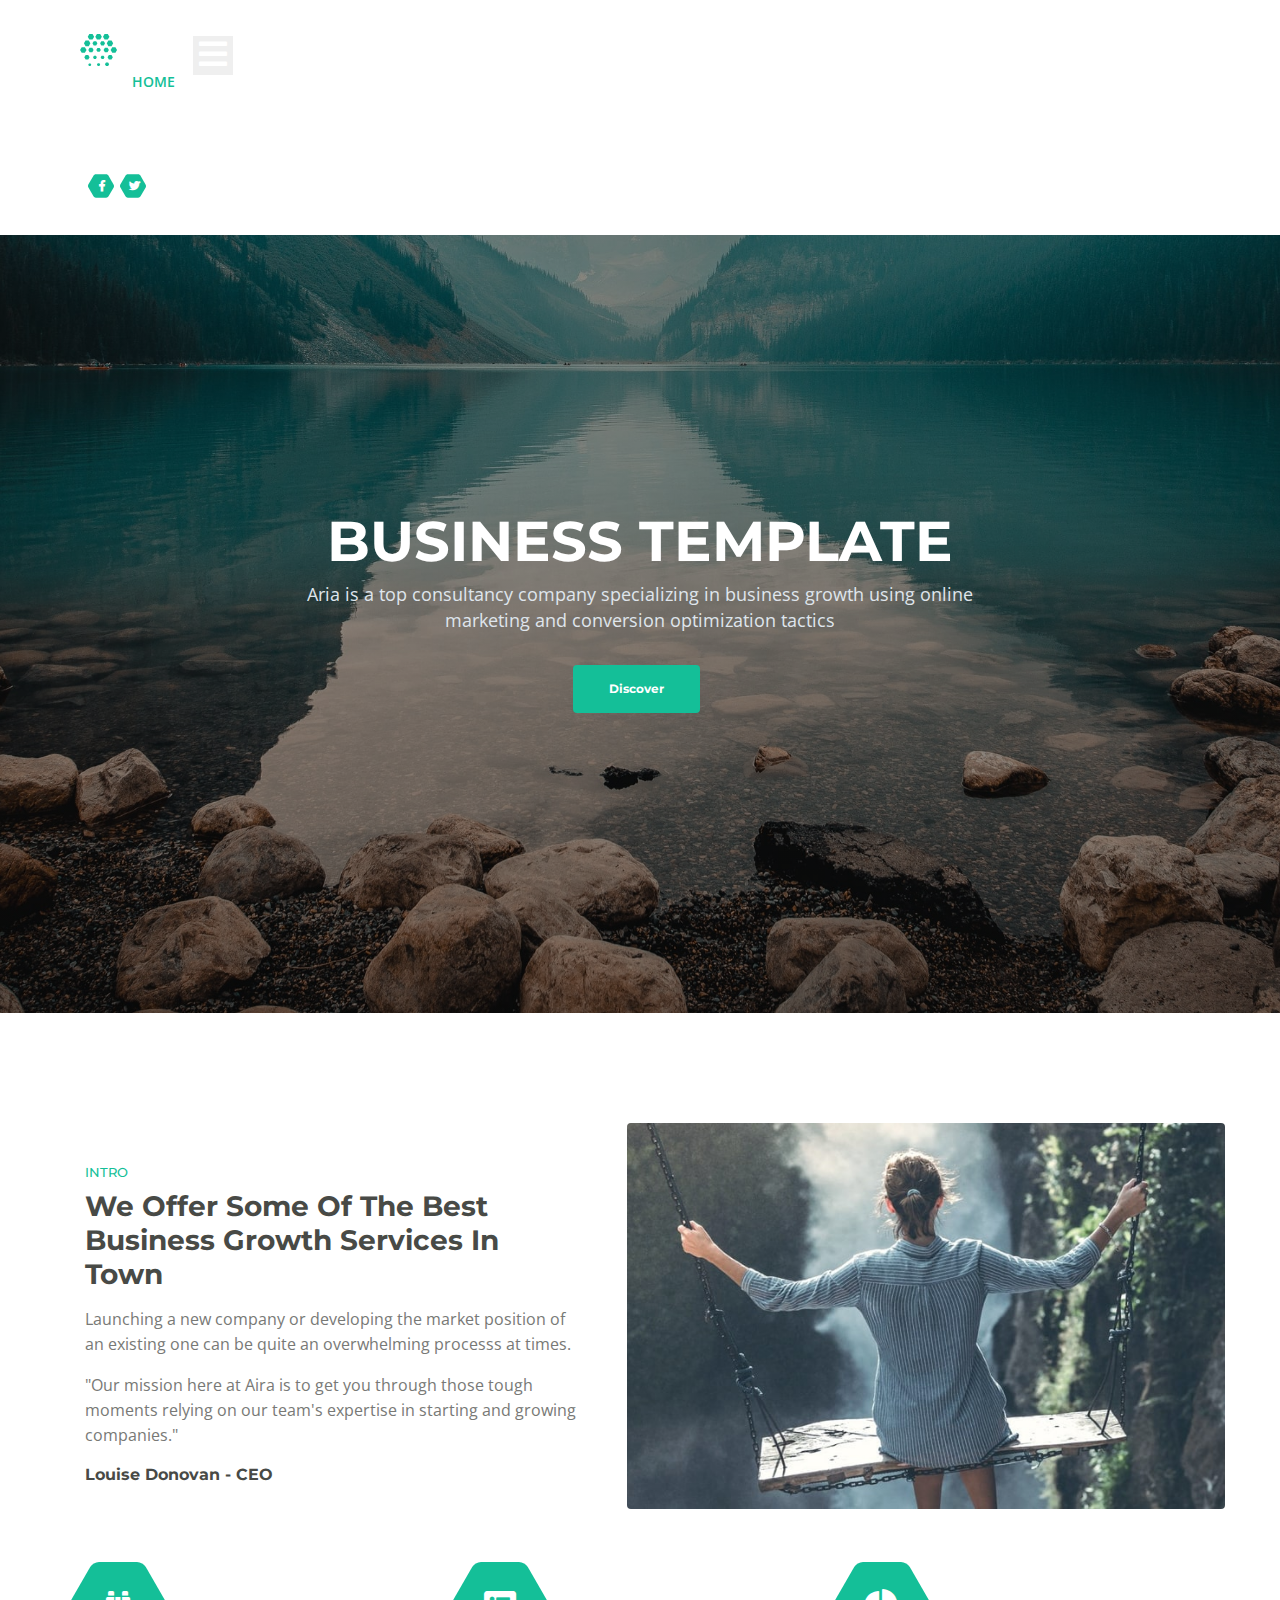
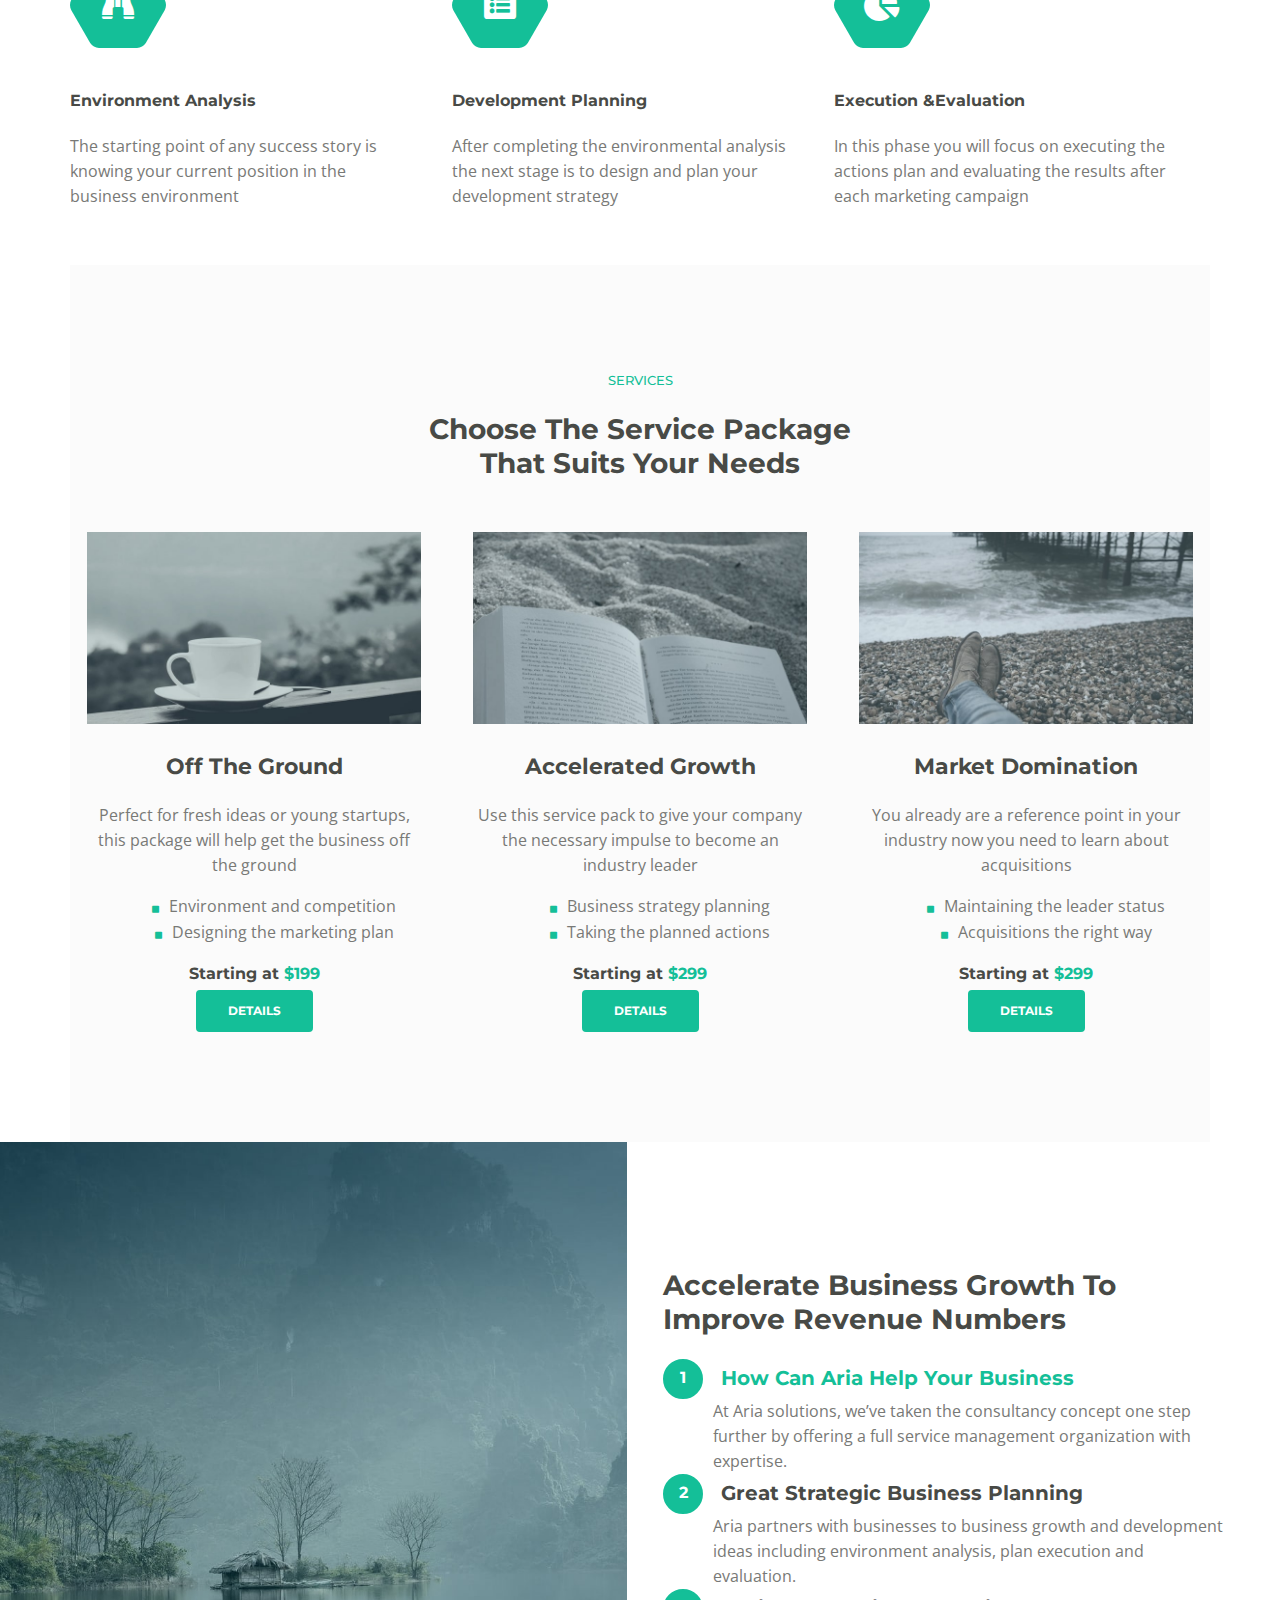
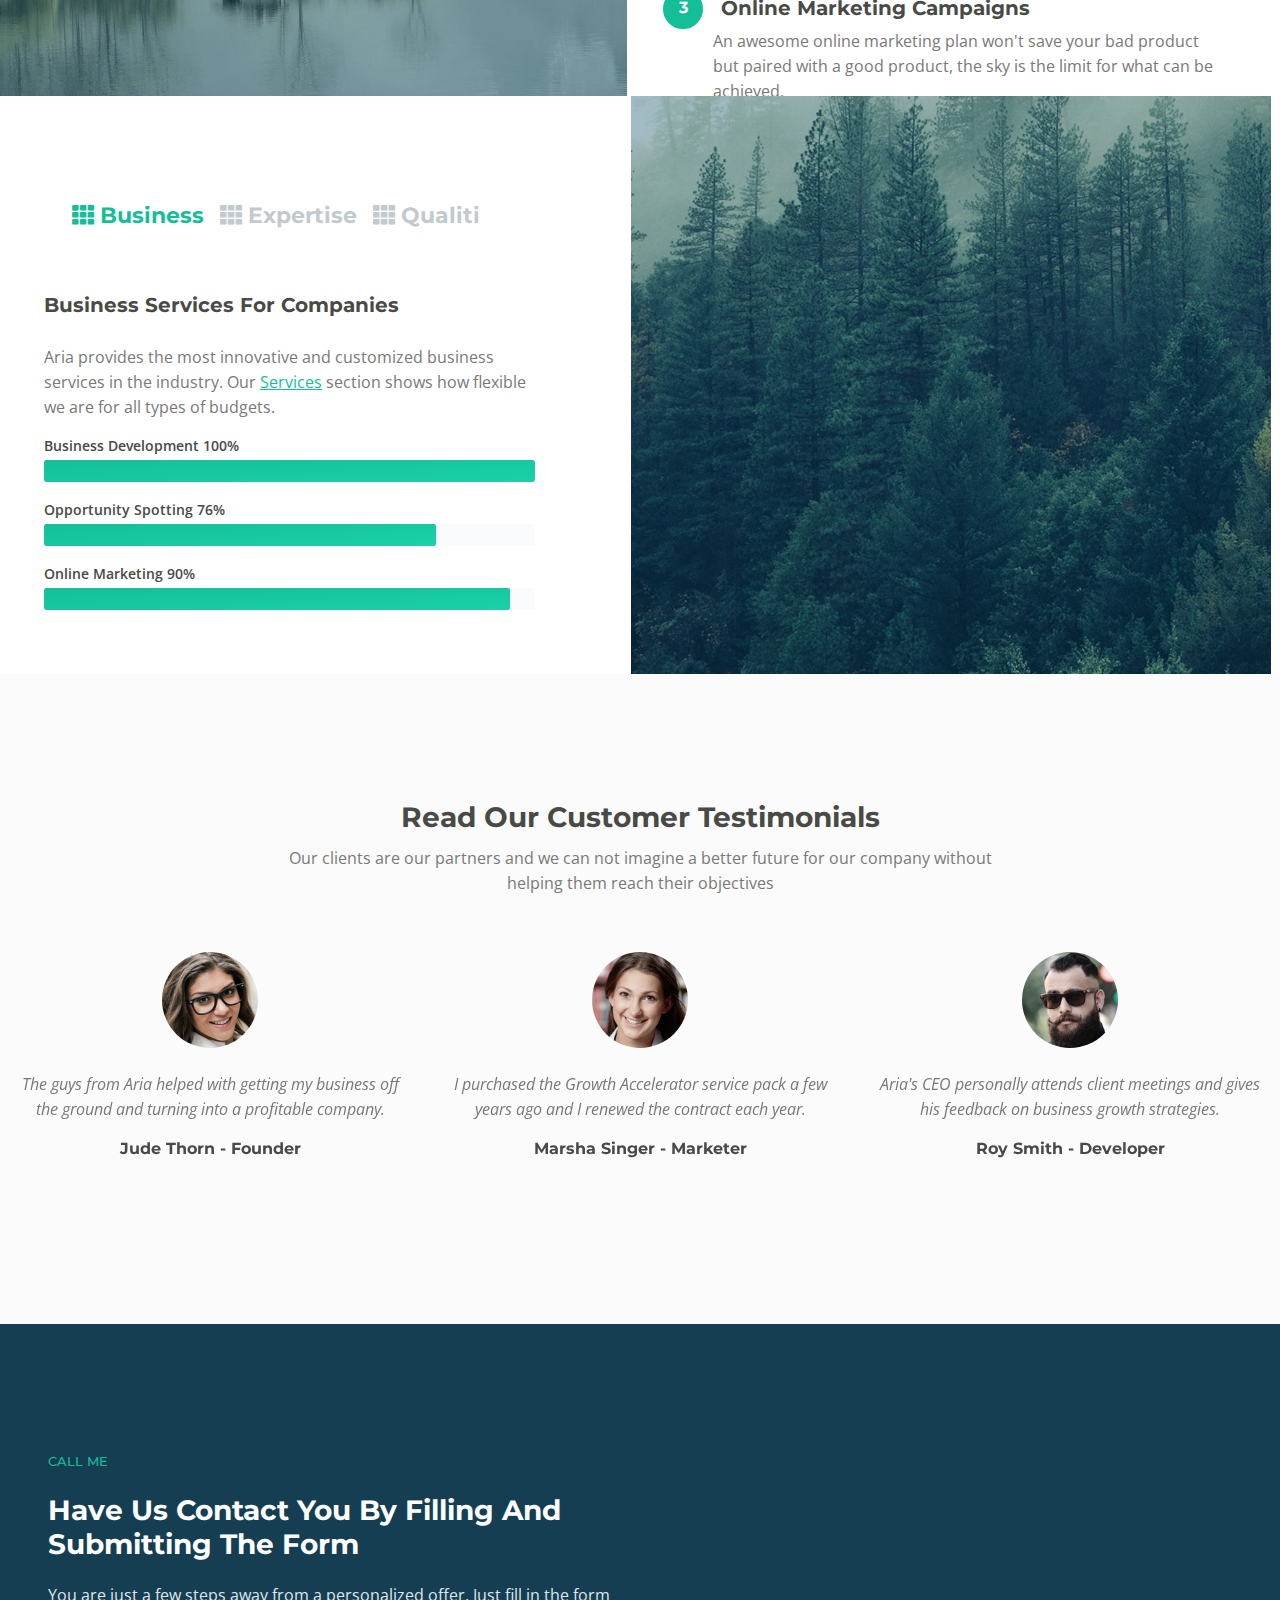
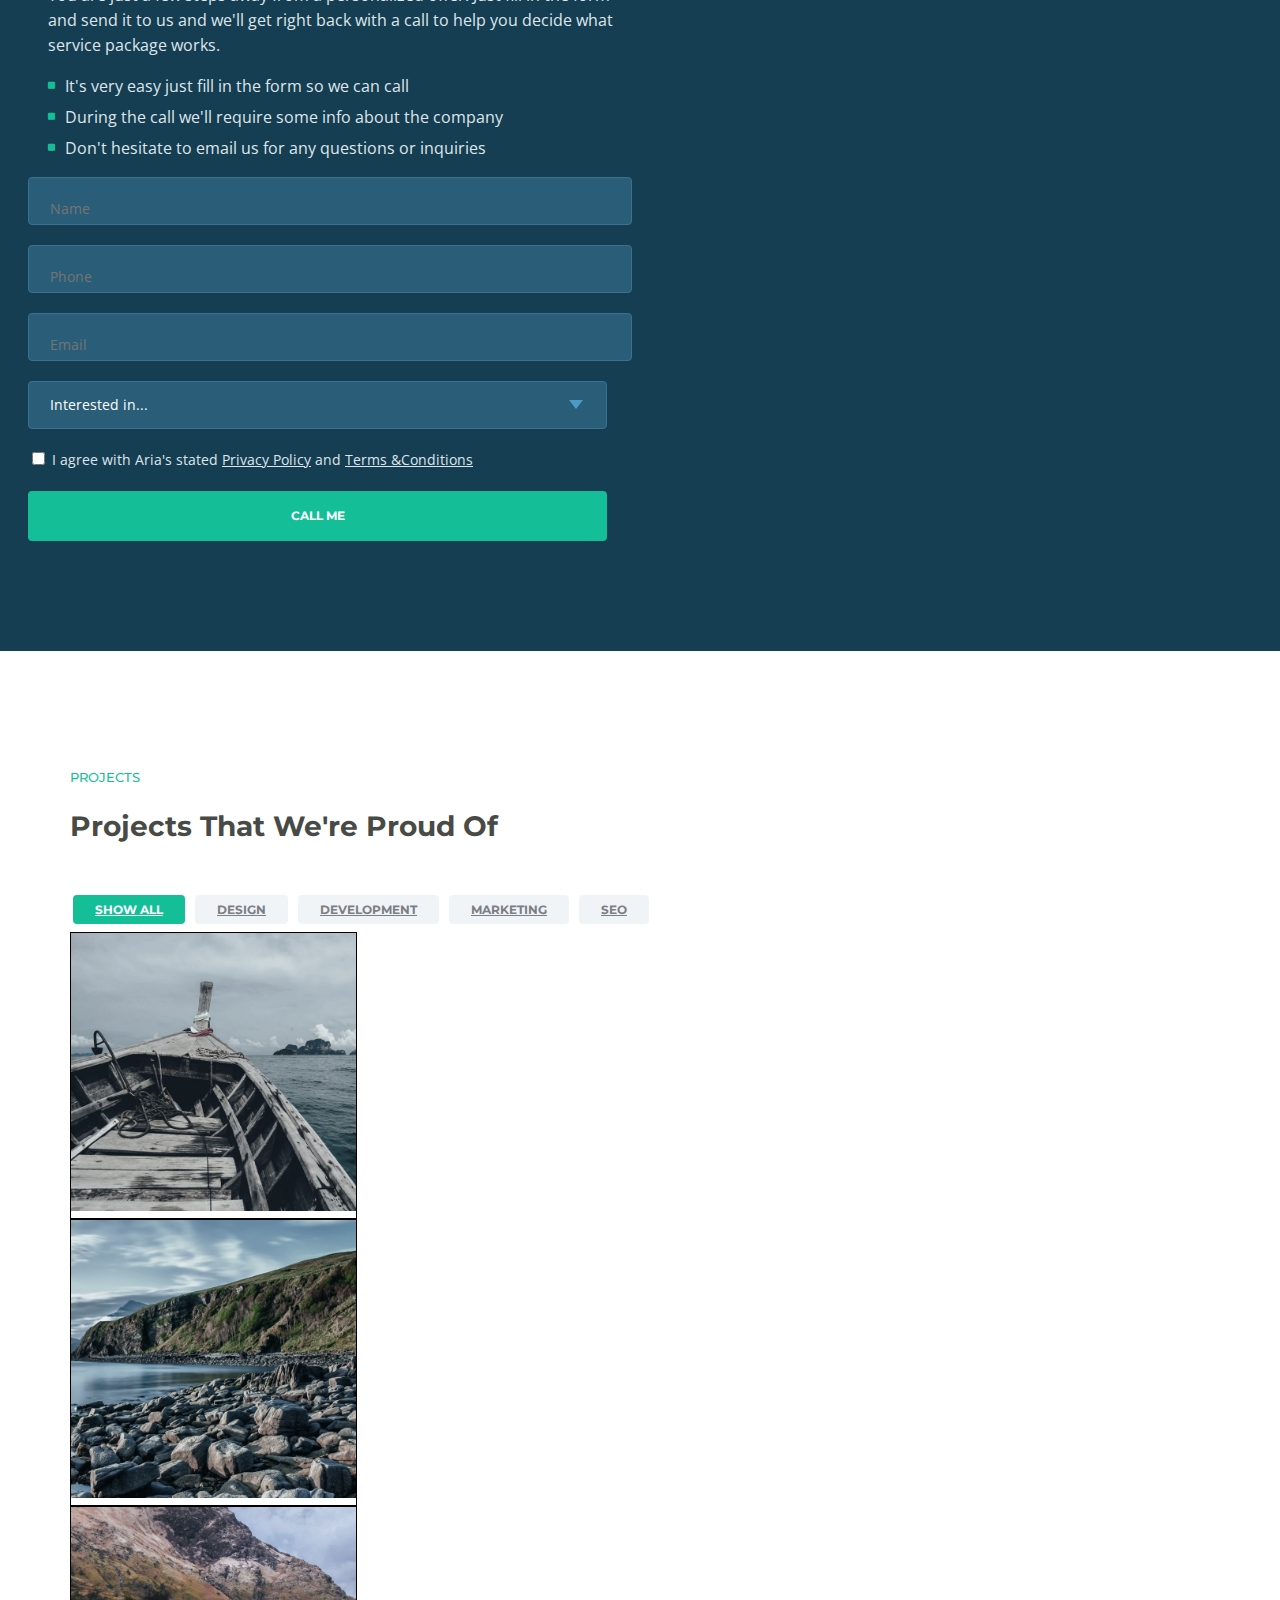
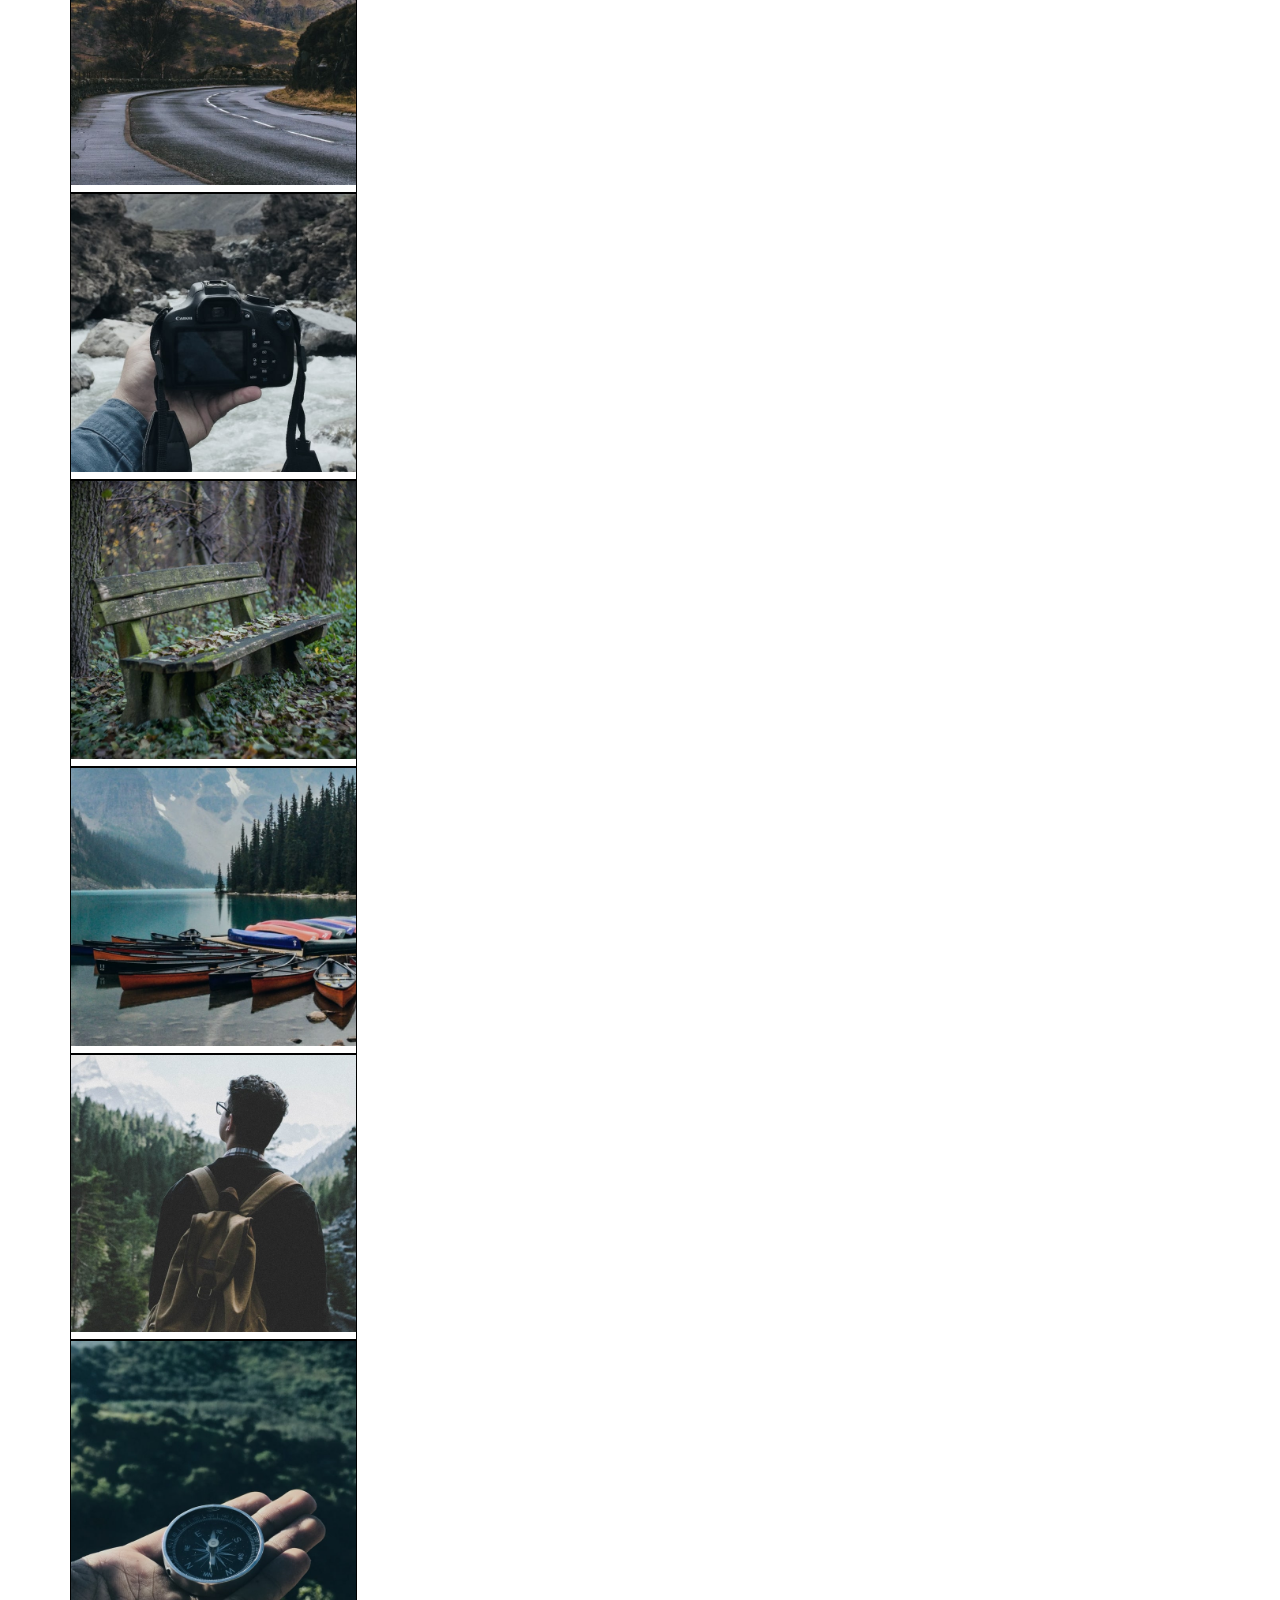
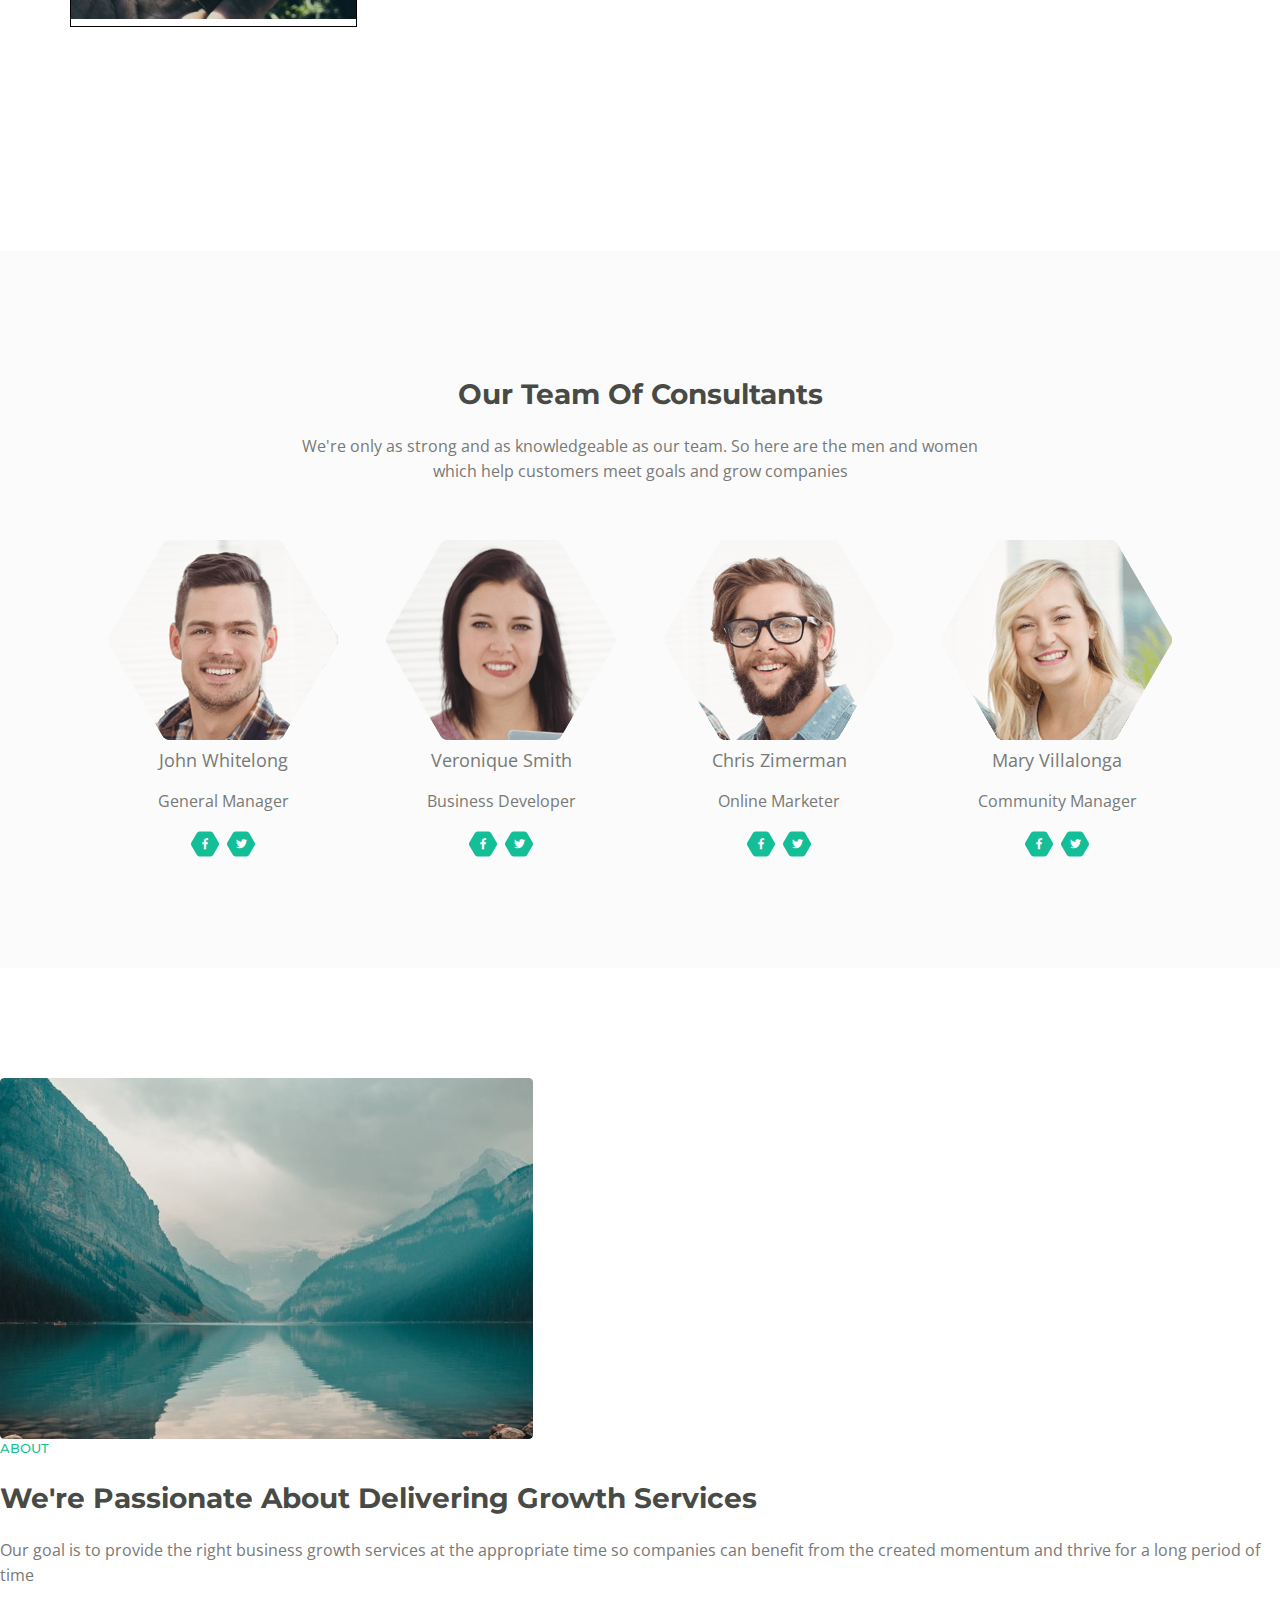
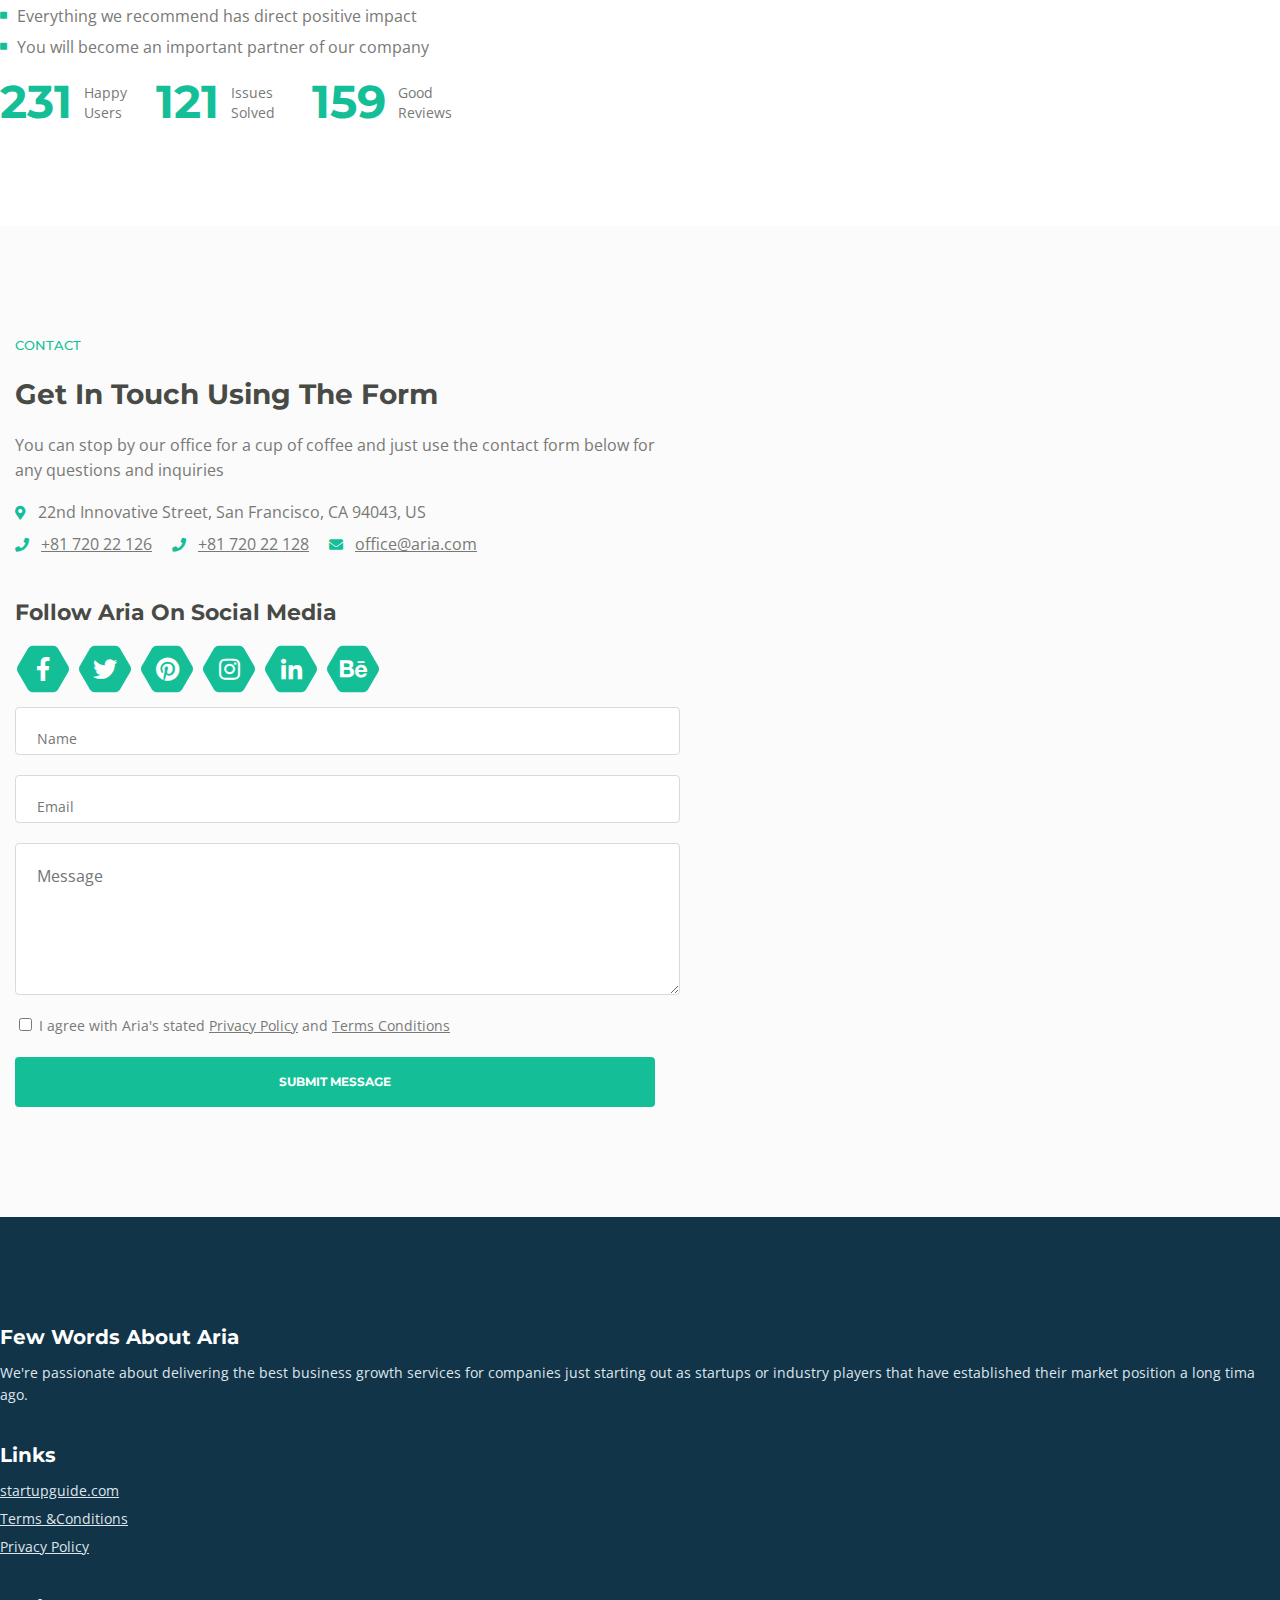
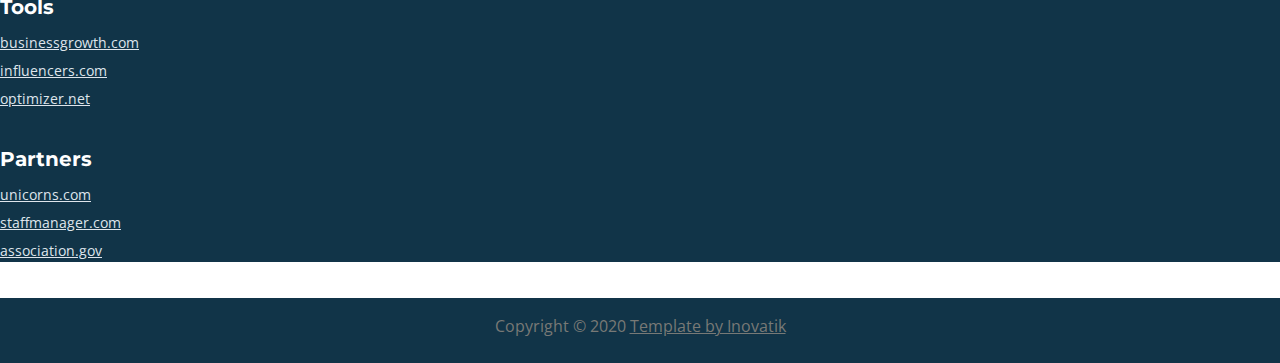
<file: index.html>
<!DOCTYPE html>
<html lang="en">
    <head>
        <link href="https://cdn.jsdelivr.net/npm/bootstrap@5.0.0-beta1/dist/css/bootstrap.min.css" rel="stylesheet" integrity="sha384-giJF6kkoqNQ00vy+HMDP7azOuL0xtbfIcaT9wjKHr8RbDVddVHyTfAAsrekwKmP1" crossorigin="anonymous">
        <link rel="stylesheet" href="css/fontawesome-all.css">
        <link rel="stylesheet" href="css/carousel/owl.carousel.css">
        <link rel="stylesheet" href="css/carousel/owl.theme.default.css">
        <link rel="stylesheet" href="css/index.css">
        <meta charset="UTF-8">
        <meta name="viewport" content="width=device-width, initial-scale=1.0">
        <title>Aria - Business</title>
        <link href="https://fonts.googleapis.com/css?family=Montserrat:500,700&amp;display=swap&amp;subset=latin-ext" rel="stylesheet">
        <link href="https://fonts.googleapis.com/css?family=Open+Sans:400,400i,600&amp;display=swap&amp;subset=latin-ext" rel="stylesheet">
        <link rel="icon" href="img/favicon.png">
    </head>
    <body>
        <a class="back-to-top"></a>
        <nav class="navbar navbar-expand-md navbar-dark navbar-custom fixed-top">
            <a class="navbar-brand logo-image" href="index.html">
                <img src="img/logo.svg" alt="alternative">
            </a>
            <!-- Mobile Menu Toggle Button -->
            <button class="navbar-toggler collapsed" type="button" data-toggle="collapse" data-target="#navbarsExampleDefault" aria-controls="navbarsExampleDefault" aria-expanded="false" aria-label="Toggle navigation">
                <span class="navbar-toggler-awesome fas fa-bars"></span>
                <span class="navbar-toggler-awesome fas fa-times"></span>
            </button>
            <!-- end of mobile menu toggle button -->
            <div class="collapse navbar-collapse" id="navbarsExampleDefault">
                <ul class="navbar-nav ml-auto">
                    <li class="nav-item">
                        <a class="nav-link page-scroll active" href="#home">
                            HOME <span class="sr-only">(current)</span>
                        </a>
                    </li>
                    <li class="nav-item">
                        <a class="nav-link page-scroll" href="#intro">INTRO</a>
                    </li>
                    <li class="nav-item">
                        <a class="nav-link page-scroll" href="#services">SERVICES</a>
                    </li>
                    <li class="nav-item">
                        <a class="nav-link page-scroll" href="#callme">CALL ME</a>
                    </li>
                    <li class="nav-item">
                        <a class="nav-link page-scroll" href="#projects">PROJECTS</a>
                    </li>
                    <!-- Dropdown Menu -->
                    <li class="nav-item dropdown">
                        <a class="nav-link dropdown-toggle page-scroll" href="#about" id="navbarDropdown" role="button" aria-haspopup="true" aria-expanded="false">ABOUT</a>
                        <div class="dropdown-menu" aria-labelledby="navbarDropdown">
                            <a class="dropdown-item" href="terms-conditions.html"><span class="item-text">TERMS CONDITIONS</span></a>
                            <div class="dropdown-items-divide-hr"></div>
                            <a class="dropdown-item" href="privacy-policy.html"><span class="item-text">PRIVACY POLICY</span></a>
                        </div>
                    </li>
                    <!-- end of dropdown menu -->
                    <li class="nav-item">
                        <a class="nav-link page-scroll" href="#contact">CONTACT</a>
                    </li>
                </ul>
                <span class="nav-item social-icons">
                    <span class="fa-stack">
                        <a href="#your-link">
                            <span class="hexagon"></span>
                            <i class="fab fa-facebook-f fa-stack-1x"></i>
                        </a>
                    </span>
                    <span class="fa-stack">
                        <a href="#your-link">
                            <span class="hexagon"></span>
                            <i class="fab fa-twitter fa-stack-1x"></i>
                        </a>
                    </span>
                </span>
            </div>
        </nav>
        <header id="home">
            <div class="borders">
                <h1>
                    BUSINESS <span class="js-rotation"></span>
                </h1>
                <p class="border-paragraph">Aria is a top consultancy company specializing in business growth using online marketing and conversion optimization tactics</p>
                <a href="#intro" class="green-discover">Discover</a>
            </div>
        </header>
        <main>
            <div class="intro-text" id="intro">
                <div class="basic-1">
                    <div class="basic-container">
                        <div class="text-container">
                            <div>
                                <h2 class="for-id">INTRO</h2>
                            </div>
                            <p class="big-title">We Offer Some Of The Best Business Growth Services In Town</p>
                            <p class="grey-paragraph">Launching a new company or developing the market position of an existing one can be quite an overwhelming processs at times.</p>
                            <p class="grey-paragraph">"Our mission here at Aira is to get you through those tough moments relying on our team's expertise in starting and growing companies."</p>
                            <p class="black-paragraph">Louise Donovan - CEO</p>
                        </div>
                        <div class="image-container">
                            <img src="img/intro-office.jpg" alt="intro-office">
                        </div>
                    </div>
                </div>
                <div class="intro-list basic-container">
                    <div class="intro-info">
                        <span class="fa-stack">
                            <span class="hexagon"></span>
                            <i class="fas fa-binoculars fa-stack-1x"></i>
                        </span>
                        <h4 class="black-paragraph">Environment Analysis</h4>
                        <p class="gray-paragraph">The starting point of any success story is knowing your current position in the business environment</p>
                    </div>
                    <div class="intro-info intro-info1">
                        <span class="fa-stack">
                            <span class="hexagon"></span>
                            <i class="fas fa-list-alt fa-stack-1x"></i>
                        </span>
                        <h4 class="black-paragraph">Development Planning</h4>
                        <p class="gray-paragraph">After completing the environmental analysis the next stage is to design and  plan your development strategy</p>
                    </div>
                    <div class="intro-info">
                        <span class="fa-stack">
                            <span class="hexagon"></span>
                            <i class="fas fa-chart-pie fa-stack-1x"></i>
                        </span>
                        <h4 class="black-paragraph">Execution &Evaluation</h4>
                        <p class="gray-paragraph">In this phase you will focus on executing the actions plan and evaluating the results after each marketing campaign</p>
                    </div>
                </div>
            </div>
            <div class="services" id="services">
                <div class="services-info">
                    <div class="selection-title">SERVICES</div>
                    <h2>
                        Choose The Service Package<br>That Suits Your Needs
                    </h2>
                </div>
                <div class="services-cart">
                    <div class="cart">
                        <img src="img/services-1.jpg" alt="services">
                        <h3>Off The Ground</h3>
                        <p>Perfect for fresh ideas or young startups, this package will help get the business off the ground</p>
                        <ul>
                            <li><i class="fas fa-square"></i>Environment and competition</li>
                            <li><i class="fas fa-square"></i>Designing the marketing plan</li>
                        </ul>
                        <p class="price">
                            Starting at <span>$199</span>
                        </p>
                        <a href="#callme" class="green-button">DETAILS</a>
                    </div>
                    <div class="cart">
                        <img src="img/services-2.jpg" alt="services">
                        <h3>Accelerated Growth</h3>
                        <p>Use this service pack to give your company the necessary impulse to become an industry leader</p>
                        <ul>
                            <li><i class="fas fa-square"></i>Business strategy planning</li>
                            <li><i class="fas fa-square"></i>Taking the planned actions</li>
                        </ul>
                        <p class="price">
                            Starting at <span>$299</span>
                        </p>
                        <a href="#callme" class="green-button">DETAILS</a>
                    </div>
                    <div class="cart">
                        <img src="img/services-3.jpg" alt="services">
                        <h3>Market Domination</h3>
                        <p>You already are a reference point in your industry now you need to learn about acquisitions</p>
                        <ul>
                            <li><i class="fas fa-square"></i>Maintaining the leader status</li>
                            <li><i class="fas fa-square"></i>Acquisitions the right way</li>
                        </ul>
                        <p class="price">
                            Starting at <span>$299</span>
                        </p>
                        <a href="#callme" class="green-button">DETAILS</a>
                    </div>
                </div>
            </div>
            <div class="detail-services">
                <div class="details-top-servisec">
                    <div class="bg-image-services"></div>
                    <div class="services-detail-info">
                        <div class="accordion-container">
                            <h2>Accelerate Business Growth To Improve Revenue Numbers</h2>
                            <div class="accordion" id="accordionExample">
                                <div class="accordion-item">
                                    <div class="accordion-header" id="headingOne">
                                        <span class="" role="button" data-bs-toggle="collapse" data-bs-target="#collapseOne" aria-expanded="true" aria-controls="collapseOne">
                                            <span class="circle-numbering">1</span>
                                            <span class="accordion-title">How Can Aria Help Your Business</span>
                                        </span>
                                    </div>
                                    <div id="collapseOne" class="accordion-collapse collapse show" aria-labelledby="headingOne" data-bs-parent="#accordionExample">
                                        <div class="accordion-body">At Aria solutions, we’ve taken the consultancy concept one step further by offering a full service management organization with expertise.
                                    </div>
                                    </div>
                                </div>
                                <div class="accordion-item">
                                    <div class="accordion-header" id="headingTwo">
                                        <span class="collapsed" role="button" data-bs-toggle="collapse" data-bs-target="#collapseTwo" aria-expanded="false" aria-controls="collapseTwo">
                                            <span class="circle-numbering">2</span>
                                            <span class="accordion-title">Great Strategic Business Planning</span>
                                        </span>
                                    </div>
                                    <div id="collapseTwo" class="accordion-collapse collapse" aria-labelledby="headingTwo" data-bs-parent="#accordionExample">
                                        <div class="accordion-body">Aria partners with businesses to business growth and development ideas including environment analysis, plan execution and evaluation.
                                </div>
                                    </div>
                                </div>
                                <div class="accordion-item">
                                    <div class="accordion-header" id="headingThree">
                                        <span class="collapsed" role="button" data-bs-toggle="collapse" data-bs-target="#collapseThree" aria-expanded="false" aria-controls="collapseThree">
                                            <span class="circle-numbering">3</span>
                                            <span class="accordion-title">Online Marketing Campaigns</span>
                                        </span>
                                    </div>
                                    <div id="collapseThree" class="accordion-collapse collapse" aria-labelledby="headingThree" data-bs-parent="#accordionExample">
                                        <div class="accordion-body">An awesome online marketing plan won't save your bad product but paired with a good product, the sky is the limit for what can be achieved.
                                </div>
                                    </div>
                                </div>
                            </div>
                        </div>
                    </div>
                </div>
                <div class="detail-bottom-services tabs">
                    <div class="area-1">
                        <div class="services-bottom-left">
                            <div class="tab-buttons">
                                <ul>
                                    <li class="tablinks btn-tab-1 active" data-tab="1">
                                        <i class="fas fa-th"></i>
                                        Business
                                    </li>
                                    <li class="tablinks btn-tab-2" data-tab="2">
                                        <i class="fas fa-th"></i>
                                        Expertise
                                    </li>
                                    <li class="tablinks btn-tab-3" data-tab="3">
                                        <i class="fas fa-th"></i>
                                        Qualiti
                                    </li>
                                </ul>
                            </div>
                            <div class="tab-container">
                                <div id="Business" class="tab tab-1 tabcontent" data-tab="1">
                                    <h4>Business Services For Companies</h4>
                                    <p>
                                        Aria provides the most innovative and customized business services in the industry. Our <a href="#services" class="green">Services</a>
                                        section shows how flexible we are for all types of budgets.
                                    </p>
                                    <div class="progress-container">
                                        <p class="title">Business Development 100%</p>
                                        <div class="progress">
                                            <div class="progress-bar first"></div>
                                        </div>
                                        <p class="title">Opportunity Spotting 76%</p>
                                        <div class="progress">
                                            <div class="progress-bar second"></div>
                                        </div>
                                        <p class="title">Online Marketing 90%</p>
                                        <div class="progress">
                                            <div class="progress-bar third"></div>
                                        </div>
                                    </div>
                                </div>
                                <div id="Expertise" class="tab tab-2 hidden tabcontent" data-tab="2">
                                    <ul class="media list-unstyled">
                                        <li class="media-list">
                                            <div class="media-number">1</div>
                                            <p class="media-body">
                                                <strong>Hight qualiti</strong>
                                                is on top of our list when it comes to the way we deliver the services
                                            </p>
                                        </li>
                                        <li class="media-list">
                                            <div class="media-number">2</div>
                                            <p class="media-body">
                                                <strong>Maximum impact</strong>
                                                is what we look for in our actions
                                            </p>
                                        </li>
                                        <li class="media-list">
                                            <div class="media-number">3</div>
                                            <p class="media-body">
                                                <strong>Qualiti standart</strong>
                                                are important but meant to be exceeded
                                            </p>
                                        </li>
                                    </ul>
                                    <ul class="media list-unstyled">
                                        <li class="media-list">
                                            <div class="media-number">4</div>
                                            <p class="media-body">
                                                <strong>We're always looking</strong>
                                                for industry leaders to help them win their market position
                                            </p>
                                        </li>
                                        <li class="media-list">
                                            <div class="media-number">5</div>
                                            <p class="media-body">
                                                <strong>Evaluation</strong>
                                                is a key aspect of this business and important
                                            </p>
                                        </li>
                                        <li class="media-list">
                                            <div class="media-number">6</div>
                                            <p class="media-body">
                                                <strong>Ethic</strong>
                                                procedures ar alwasy at the base of everything we do
                                            </p>
                                        </li>
                                    </ul>
                                </div>
                                <div id="Qualiti" class="tab tab-3 hidden tabcontent" data-tab="3">
                                    <p>
                                        <strong>We strive to achieve</strong>
                                        100% customer satisfaction for both types of customers: hiring companies and job seekers. Types of customers: <a class="green" href="#">with huge potential</a>
                                    </p>
                                    <p>
                                        <strong>Our goal is to help</strong>
                                        your company achieve its full potential and establish long term stability for <a class="green" href="">the stakeholders</a>
                                    </p>
                                    <ul class="list-unstyled">
                                        <li class="media-list">
                                            <i class="fas fa-square"></i>
                                            <div class="media-body">It's easy to get a quotation, just call our office anytime</div>
                                        </li>
                                        <li class="media-list">
                                            <i class="fas fa-square"></i>
                                            <div class="media-body">We'll get back to you with an initial estimate soon</div>
                                        </li>
                                        <li class="media-list">
                                            <i class="fas fa-square"></i>
                                            <div class="media-body">Get ready to see results even after only 30 days</div>
                                        </li>
                                        <li class="media-list">
                                            <i class="fas fa-square"></i>
                                            <div class="media-body">Ask for a quote and start improving your business</div>
                                        </li>
                                        <li class="media-list">
                                            <i class="fas fa-square"></i>
                                            <div class="media-body">Just fill out the form and we'll call you right away</div>
                                        </li>
                                    </ul>
                                </div>
                            </div>
                        </div>
                    </div>
                    <div class="services-bottom-right">
                        <div class="bg-services-bottom-right"></div>
                    </div>
                </div>
                <div class="slider">
                    <div class="container">
                        <div class="slider-clients-text">
                            <h2>Read Our Customer Testimonials</h2>
                            <p class="p-heading">Our clients are our partners and we can not imagine a better future for our company without helping them reach their objectives</p>
                        </div>
                        <!---       Need JavaScript      -->
                        <div class="owl-carousel owl-theme">
                            <div class="item">
                                <div class="card">
                                    <img class="card-image" src="img/testimonial-1.jpg" alt="clients">
                                    <div class="card-body">
                                        <p class="testimonial-text">The guys from Aria helped with getting my business off the ground and turning into a profitable company.</p>
                                        <div class="testimonial-author">Jude Thorn - Founder</div>
                                    </div>
                                </div>
                            </div>
                            <div>
                                <div class="card">
                                    <img class="card-image" src="img/testimonial-2.jpg" alt="clients">
                                    <div class="card-body">
                                        <p class="testimonial-text">I purchased the Growth Accelerator service pack a few years ago and I renewed the contract each year. </p>
                                        <div class="testimonial-author">Marsha Singer - Marketer</div>
                                    </div>
                                </div>
                            </div>
                            <div>
                                <div class="card">
                                    <img class="card-image" src="img/testimonial-3.jpg" alt="clients">
                                    <div class="card-body">
                                        <p class="testimonial-text">Aria's CEO personally attends client meetings and gives his feedback on business growth strategies.</p>
                                        <div class="testimonial-author">Roy Smith - Developer</div>
                                    </div>
                                </div>
                            </div>
                            <div>
                                <div class="card">
                                    <img class="card-image" src="img/testimonial-4.jpg" alt="clients">
                                    <div class="card-body">
                                        <p class="testimonial-text">At the beginning I thought the prices are a little high for what they offer but they over deliver each and every time.</p>
                                        <div class="testimonial-author">Ronald Spice - Owner</div>
                                    </div>
                                </div>
                            </div>
                            <div>
                                <div class="card">
                                    <img class="card-image" src="img/testimonial-5.jpg" alt="clients">
                                    <div class="card-body">
                                        <p class="testimonial-text">I recommend Aria to every business owner or growth leader that wants to take his company to the next level.</p>
                                        <div class="testimonial-author">Lindsay Rune - Manager</div>
                                    </div>
                                </div>
                            </div>
                            <div>
                                <div class="card">
                                    <img class="card-image" src="img/testimonial-6.jpg" alt="clients">
                                    <div class="card-body">
                                        <p class="testimonial-text">My goals for using Aria's services seemed high when I first set them but they've met them with no problems.</p>
                                        <div class="testimonial-author">Ann Black - Consultant</div>
                                    </div>
                                </div>
                            </div>
                        </div>
                    </div>
                </div>
            </div>
            <!---       Need JavaScript      -->
            <div class="call-me" id="callme">
                <div class="container">
                    <div class="rows">
                        <div class="col-lg-6">
                            <div class="container-left">
                                <div class="selection-title">CALL ME</div>
                                <h2 class="white">Have Us Contact You By Filling And Submitting The Form</h2>
                                <p class="white">You are just a few steps away from a personalized offer. Just fill in the form and send it to us and we'll get right back with a call to help you decide what service package works.</p>
                                <ul class="list-unstyled li-space-lg white">
                                    <li class="media">
                                        <i class="fas fa-square"></i>
                                        <div class="media-body">It's very easy just fill in the form so we can call</div>
                                    </li>
                                    <li class="media">
                                        <i class="fas fa-square"></i>
                                        <div class="media-body">During the call we'll require some info about the company</div>
                                    </li>
                                    <li class="media">
                                        <i class="fas fa-square"></i>
                                        <div class="media-body">Don't hesitate to email us for any questions or inquiries</div>
                                    </li>
                                </ul>
                            </div>
                        </div>
                        <div class="col-lg-6">
                            <div class="container-right-form">
                                <form action="call-me-form">
                                    <div class="form-group">
                                        <input type="text" class="form-control-input" id="lname" placeholder="Name" name="lname" required="">
                                        <label class="label-control" for="lname"></label>
                                    </div>
                                    <div class="form-group">
                                        <input type="text" class="form-control-input" id="lphone" placeholder="Phone" name="lphone" required="">
                                        <label class="label-control" for="lphone"></label>
                                    </div>
                                    <div class="form-group">
                                        <input type="email" class="form-control-input" id="lemail" placeholder="Email" name="lemail" required="">
                                        <label class="label-control" for="lemail"></label>
                                    </div>
                                    <div class="form-group">
                                        <select class="form-control-select" id="lselect" required="">
                                            <option class="select-option" value="" disabled="" selected="">Interested in...</option>
                                            <option class="select-option" value="Off The Ground">Off The Ground</option>
                                            <option class="select-option" value="Accelerated Growth">Accelerated Growth</option>
                                            <option class="select-option" value="Market Domination">Market Domination</option>
                                        </select>
                                        <div class="help-block with-errors"></div>
                                    </div>
                                    <div class="form-group checkbox white">
                                        <input type="checkbox" id="lterms" value="Agreed-to-Terms" name="lterms" required="">
                                        I agree with Aria's stated <a class="white" href="privacy-policy.html">Privacy Policy</a>
                                        and <a class="white" href="terms-conditions.html">Terms &amp;Conditions</a>
                                        <div class="help-block with-errors"></div>
                                    </div>
                                    <div class="form-group">
                                        <button type="submit" class="form-control-submit-button disabled">CALL ME</button>
                                    </div>
                                </form>
                            </div>
                        </div>
                    </div>
                </div>
            </div>
            <div class="projects" id="projects">
                <div class="container project-container">
                    <div class="row">
                        <div class="col-lg-12">
                            <h3 class="selection-title text-center">PROJECTS</h3>
                            <h2 class="projects-text-h2 text-center">Projects That We're Proud Of</h2>
                        </div>
                    </div>
                    <div class="row">
                        <div class="col-lg-12">
                            <div class="button-group filters-button-group text-center">
                                <a class="button btn-sort-1 is-checked">
                                    <span>SHOW ALL</span>
                                </a>
                                <a class="button btn-sort-2">
                                    <span>DESIGN</span>
                                </a>
                                <a class="button btn-sort-3">
                                    <span>DEVELOPMENT</span>
                                </a>
                                <a class="button btn-sort-4">
                                    <span>MARKETING</span>
                                </a>
                                <a class="button btn-sort-5">
                                    <span>SEO</span>
                                </a>
                            </div>
                            <div class="d-flex flex-wrap sort-container">
                            </div>
                        </div>
                    </div>
                </div>
            </div>
            <div class="our-team">
                <div class="container">
                    <div class="row">
                        <div class="col-lg-12">
                            <div class="projects-basic-text text-center">
                                <h2>Our Team Of Consultants</h2>
                                <p class="p-heading">We're only as strong and as knowledgeable as our team. So here are the men and women which help customers meet goals and grow companies</p>
                            </div>
                        </div>
                    </div>
                    <div class="row">
                        <div class="col-lg-12">
                            <div class="team-members">
                                <img src="img/team-1.png" alt="Members">
                                <p class="p-large">John Whitelong</p>
                                <p class="job-title">General Manager</p>
                                <span class="social-icons">
                                    <span class="fa-stack">
                                        <a href="#your-link">
                                            <span class="hexagon"></span>
                                            <i class="fab fa-facebook-f fa-stack-1x"></i>
                                        </a>
                                    </span>
                                    <span class="fa-stack">
                                        <a href="#your-link">
                                            <span class="hexagon"></span>
                                            <i class="fab fa-twitter fa-stack-1x"></i>
                                        </a>
                                    </span>
                                </span>
                            </div>
                            <div class="team-members">
                                <img src="img/team-2.png" alt="Members">
                                <p class="p-large">Veronique Smith</p>
                                <p class="job-title">Business Developer</p>
                                <span class="social-icons">
                                    <span class="fa-stack">
                                        <a href="#your-link">
                                            <span class="hexagon"></span>
                                            <i class="fab fa-facebook-f fa-stack-1x"></i>
                                        </a>
                                    </span>
                                    <span class="fa-stack">
                                        <a href="#your-link">
                                            <span class="hexagon"></span>
                                            <i class="fab fa-twitter fa-stack-1x"></i>
                                        </a>
                                    </span>
                                </span>
                            </div>
                            <div class="team-members">
                                <img src="img/team-3.png" alt="Members">
                                <p class="p-large">Chris Zimerman</p>
                                <p class="job-title">Online Marketer</p>
                                <span class="social-icons">
                                    <span class="fa-stack">
                                        <a href="#your-link">
                                            <span class="hexagon"></span>
                                            <i class="fab fa-facebook-f fa-stack-1x"></i>
                                        </a>
                                    </span>
                                    <span class="fa-stack">
                                        <a href="#your-link">
                                            <span class="hexagon"></span>
                                            <i class="fab fa-twitter fa-stack-1x"></i>
                                        </a>
                                    </span>
                                </span>
                            </div>
                            <div class="team-members">
                                <img src="img/team-4.png" alt="Members">
                                <p class="p-large">Mary Villalonga</p>
                                <p class="job-title">Community Manager</p>
                                <span class="social-icons">
                                    <span class="fa-stack">
                                        <a href="#your-link">
                                            <span class="hexagon"></span>
                                            <i class="fab fa-facebook-f fa-stack-1x"></i>
                                        </a>
                                    </span>
                                    <span class="fa-stack">
                                        <a href="#your-link">
                                            <span class="hexagon"></span>
                                            <i class="fab fa-twitter fa-stack-1x"></i>
                                        </a>
                                    </span>
                                </span>
                            </div>
                        </div>
                    </div>
                </div>
            </div>
            <div class="counter" id="about">
                <div class="container">
                    <div class="row">
                        <div class="col-lg-5 col-xl-6">
                            <div class="image-container">
                                <img class="img-fluid" src="img/about.jpg" alt="alternative">
                            </div>
                        </div>
                        <div class="col-lg-7 col-xl-6">
                            <div class="text-container-custom">
                                <div class="selection-title">ABOUT</div>
                                <h2>We're Passionate About Delivering Growth Services</h2>
                                <p>Our goal is to provide the right business growth services at the appropriate time so companies can benefit from the created momentum and thrive for a long period of time</p>
                                <ul class="list-unstyled li-space-lg">
                                    <li class="media">
                                        <i class="fas fa-square"></i>
                                        <div class="media-body">Everything we recommend has direct positive impact</div>
                                    </li>
                                    <li class="media">
                                        <i class="fas fa-square"></i>
                                        <div class="media-body">You will become an important partner of our company</div>
                                    </li>
                                </ul>
                                <div id="counter">
                                    <div class="cell">
                                        <div class="counter-value number-count" data-count="231">231</div>
                                        <div class="counter-info">
                                            Happy<br>Users
                                        </div>
                                    </div>
                                    <div class="cell">
                                        <div class="counter-value number-count" data-count="121">121</div>
                                        <div class="counter-info">
                                            Issues<br>Solved
                                        </div>
                                    </div>
                                    <div class="cell">
                                        <div class="counter-value number-count" data-count="159">159</div>
                                        <div class="counter-info">
                                            Good<br>Reviews
                                        </div>
                                    </div>
                                </div>
                            </div>
                        </div>
                    </div>
                </div>
            </div>
            <div class="form-2" id="contact">
                <div class="container">
                    <div class="row">
                        <div class="col-lg-6">
                            <div class="text-container">
                                <div class="selection-title">CONTACT</div>
                                <h2>Get In Touch Using The Form</h2>
                                <p>You can stop by our office for a cup of coffee and just use the contact form below for any questions and inquiries</p>
                                <ul class="list-unstyled li-space-lg">
                                    <li class="address">
                                        <i class="fas fa-map-marker-alt"></i>
                                        22nd Innovative Street, San Francisco, CA 94043, US
                                    </li>
                                    <li>
                                        <i class="fas fa-phone"></i>
                                        <a href="tel:003024630820">+81 720 22 126</a>
                                    </li>
                                    <li>
                                        <i class="fas fa-phone"></i>
                                        <a href="tel:003024630820">+81 720 22 128</a>
                                    </li>
                                    <li>
                                        <i class="fas fa-envelope"></i>
                                        <a href="mailto:office@aria.com">office@aria.com</a>
                                    </li>
                                </ul>
                                <h3>Follow Aria On Social Media</h3>
                                <span class="fa-stack">
                                    <a href="#your-link">
                                        <span class="hexagon"></span>
                                        <i class="fab fa-facebook-f fa-stack-1x"></i>
                                    </a>
                                </span>
                                <span class="fa-stack">
                                    <a href="#your-link">
                                        <span class="hexagon"></span>
                                        <i class="fab fa-twitter fa-stack-1x"></i>
                                    </a>
                                </span>
                                <span class="fa-stack">
                                    <a href="#your-link">
                                        <span class="hexagon"></span>
                                        <i class="fab fa-pinterest fa-stack-1x"></i>
                                    </a>
                                </span>
                                <span class="fa-stack">
                                    <a href="#your-link">
                                        <span class="hexagon"></span>
                                        <i class="fab fa-instagram fa-stack-1x"></i>
                                    </a>
                                </span>
                                <span class="fa-stack">
                                    <a href="#your-link">
                                        <span class="hexagon"></span>
                                        <i class="fab fa-linkedin-in fa-stack-1x"></i>
                                    </a>
                                </span>
                                <span class="fa-stack">
                                    <a href="#your-link">
                                        <span class="hexagon"></span>
                                        <i class="fab fa-behance fa-stack-1x"></i>
                                    </a>
                                </span>
                            </div>
                        </div>
                        <div class="col-lg-6">
                            <form id="contactForm" data-toggle="validator" data-focus="false">
                                <div class="form-group">
                                    <input type="text" class="form-control-input" id="cname" placeholder="Name" required="">
                                    <label class="label-control" for="cname"></label>
                                    <div class="help-block with-errors"></div>
                                </div>
                                <div class="form-group">
                                    <input type="email" class="form-control-input" id="cemail" placeholder="Email" required="">
                                    <label class="label-control" for="cemail"></label>
                                    <div class="help-block with-errors"></div>
                                </div>
                                <div class="form-group">
                                    <textarea class="form-control-textarea" id="cmessage" placeholder="Message" required=""></textarea>
                                    <label class="label-control" for="cmessage"></label>
                                    <div class="help-block with-errors"></div>
                                </div>
                                <div class="form-group checkbox">
                                    <input type="checkbox" id="cterms" value="Agreed-to-Terms" required="">
                                    I agree with Aria's stated <a href="privacy-policy.html">Privacy Policy</a>
                                    and <a href="terms-conditions.html">Terms Conditions</a>
                                    <div class="help-block with-errors"></div>
                                </div>
                                <div class="form-group">
                                    <button type="submit" class="form-control-submit-button disabled">SUBMIT MESSAGE</button>
                                </div>
                                <div class="form-message">
                                    <div id="cmsgSubmit" class="h3 text-center hidden"></div>
                                </div>
                            </form>
                        </div>
                    </div>
                </div>
            </div>
            <footer>
                <div class="footer">
                    <div class="container">
                        <div class="row">
                            <div class="col-md-6">
                                <div class="text-container">
                                    <h4>Few Words About Aria</h4>
                                    <p class="white">We're passionate about delivering the best business growth services for companies just starting out as startups or industry players that have established their market position a long tima ago.</p>
                                </div>
                            </div>
                            <div class="col-md-2">
                                <div class="text-container">
                                    <h4>Links</h4>
                                    <ul class="list-unstyled li-space-lg white">
                                        <li>
                                            <a class="white" href="#your-link">startupguide.com</a>
                                        </li>
                                        <li>
                                            <a class="white" href="terms-conditions.html">Terms &amp;Conditions</a>
                                        </li>
                                        <li>
                                            <a class="white" href="privacy-policy.html">Privacy Policy</a>
                                        </li>
                                    </ul>
                                </div>
                            </div>
                            <div class="col-md-2">
                                <div class="text-container">
                                    <h4>Tools</h4>
                                    <ul class="list-unstyled li-space-lg">
                                        <li>
                                            <a class="white" href="#your-link">businessgrowth.com</a>
                                        </li>
                                        <li>
                                            <a class="white" href="#your-link">influencers.com</a>
                                        </li>
                                        <li class="media">
                                            <a class="white" href="#your-link">optimizer.net</a>
                                        </li>
                                    </ul>
                                </div>
                            </div>
                            <div class="col-md-2">
                                <div class="text-container">
                                    <h4>Partners</h4>
                                    <ul class="list-unstyled li-space-lg">
                                        <li>
                                            <a class="white" href="#your-link">unicorns.com</a>
                                        </li>
                                        <li>
                                            <a class="white" href="#your-link">staffmanager.com</a>
                                        </li>
                                        <li>
                                            <a class="white" href="#your-link">association.gov</a>
                                        </li>
                                    </ul>
                                </div>
                            </div>
                        </div>
                    </div>
                </div>
                <div class="copyright">
                    <div class="container">
                        <div class="row">
                            <div class="col-lg-12">
                                <p class="p-small">
                                    Copyright © 2020 <a href="https://inovatik.com">Template by Inovatik</a>
                                </p>
                            </div>
                        </div>
                    </div>
                </div>
            </footer>
        </main>
        <script src="https://cdn.jsdelivr.net/npm/bootstrap@5.0.0-beta1/dist/js/bootstrap.bundle.min.js" integrity="sha384-ygbV9kiqUc6oa4msXn9868pTtWMgiQaeYH7/t7LECLbyPA2x65Kgf80OJFdroafW" crossorigin="anonymous"></script>
        <script src="js/rotation.js"></script>
        <script src="js/gototop.js"></script>
        <script src="js/topnavbar.js"></script>
        <script src="js/acordionmenu.js"></script>
        <script src="//ajax.googleapis.com/ajax/libs/jquery/1.11.3/jquery.min.js"></script>
        <script src="js/carousel/owl.carousel.js"></script>
        <script src="js/sortprojects.js"></script>
        <script src="js/sortTabs.js"></script>
        <script src="js/burgermenu.js"></script>
        <script src="js/activenavbar.js"></script>
    </body>
</html>
</file>
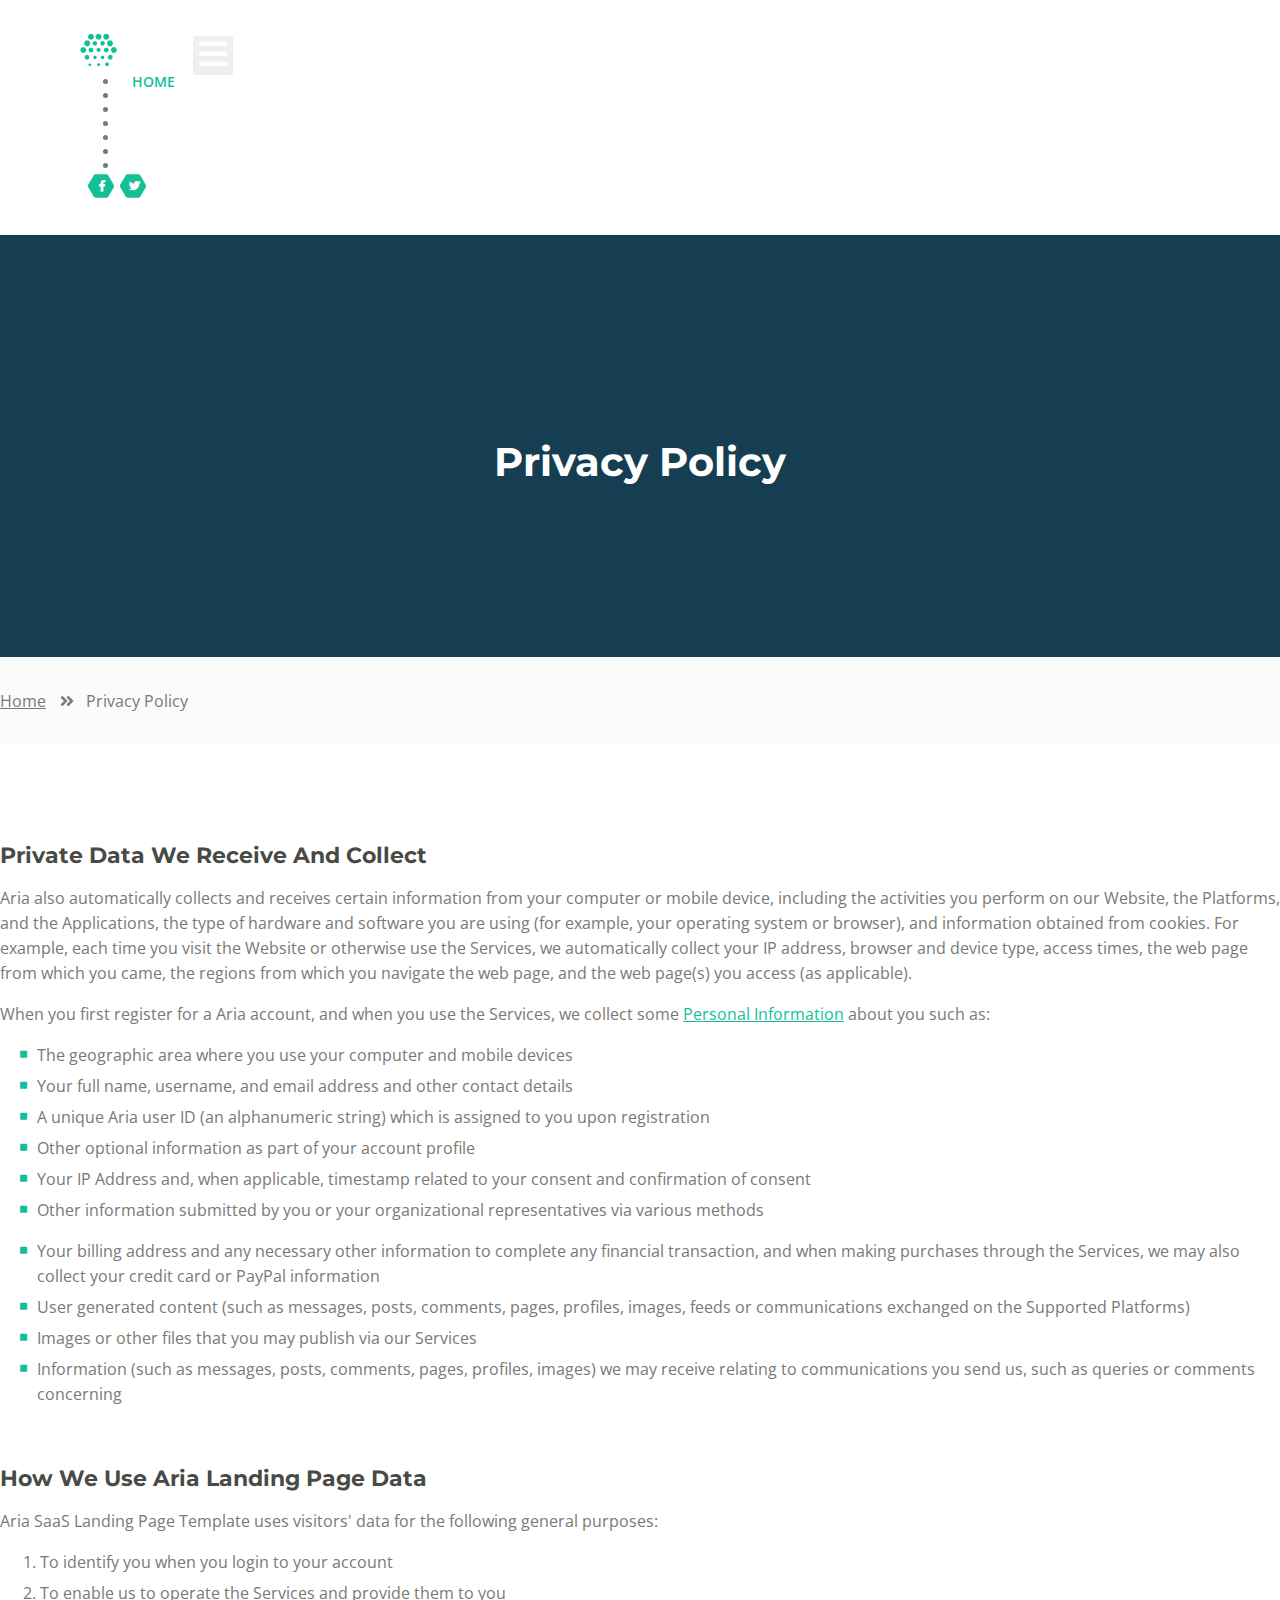
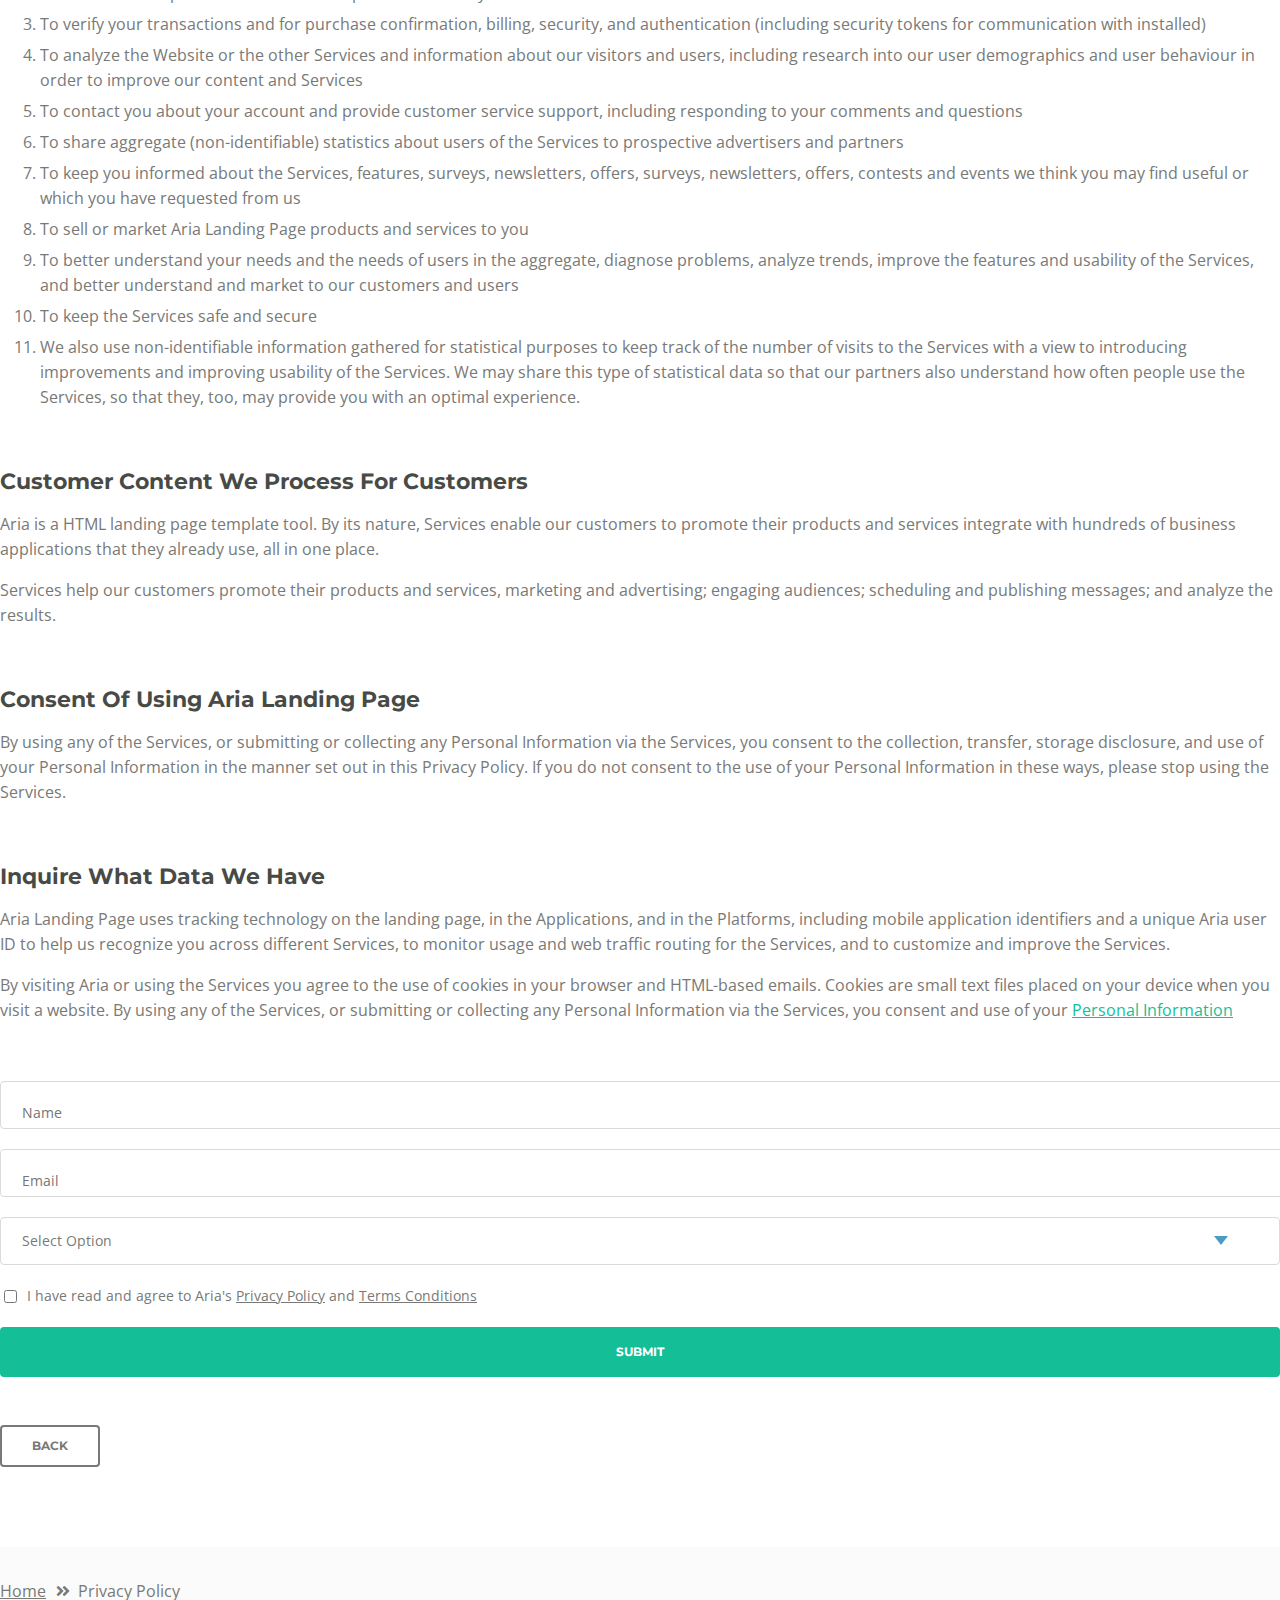
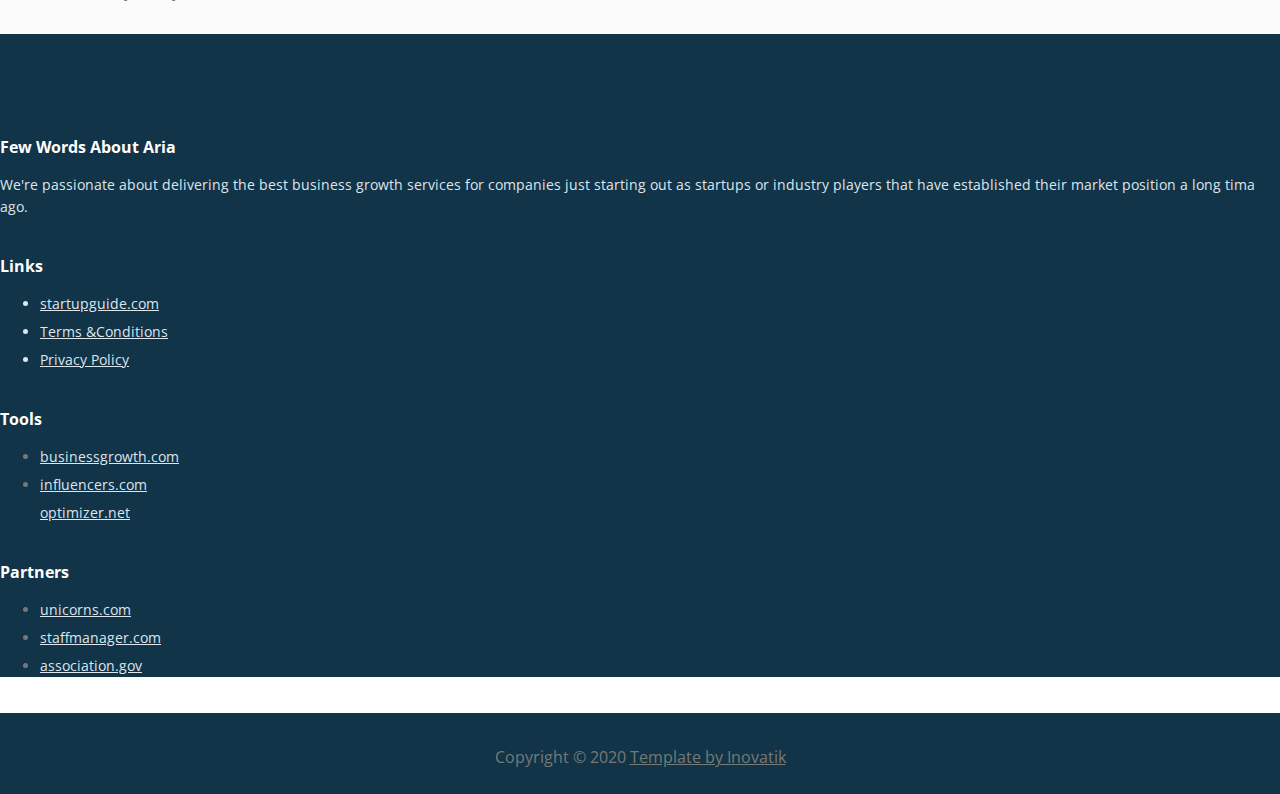
<file: privacy-policy.html>
<!DOCTYPE html>
<html lang="en">

<head>
    <meta charset="UTF-8">
    <link href="https://cdn.jsdelivr.net/npm/bootstrap@5.0.0-beta1/dist/css/bootstrap.min.css" rel="stylesheet"
        integrity="sha384-giJF6kkoqNQ00vy+HMDP7azOuL0xtbfIcaT9wjKHr8RbDVddVHyTfAAsrekwKmP1" crossorigin="anonymous">
    <link rel="stylesheet" href="css/fontawesome-all.css">
    <link rel="stylesheet" href="css/privacy-police.css">
    <meta name="viewport" content="width=device-width, initial-scale=1.0">
    <title>Privacy Policy</title>
    <link href="https://fonts.googleapis.com/css?family=Montserrat:500,700&amp;display=swap&amp;subset=latin-ext"
        rel="stylesheet">
    <link href="https://fonts.googleapis.com/css?family=Open+Sans:400,400i,600&amp;display=swap&amp;subset=latin-ext"
        rel="stylesheet">
    <link rel="icon" href="img/favicon.png">
</head>

<body>
    <a class="back-to-top"></a>
    <nav class="navbar navbar-expand-md navbar-dark navbar-custom fixed-top">
        <a class="navbar-brand logo-image" href="index.html">
            <img src="img/logo.svg" alt="alternative">
        </a>
        <button class="navbar-toggler" type="button" data-toggle="collapse" data-target="#navbarsExampleDefault"
            aria-controls="navbarsExampleDefault" aria-expanded="false" aria-label="Toggle navigation">
            <span class="navbar-toggler-awesome fas fa-bars"></span>
            <span class="navbar-toggler-awesome fas fa-times"></span>
        </button>
        <div class="collapse navbar-collapse" id="navbarsExampleDefault">
            <ul class="navbar-nav ml-auto">
                <li class="nav-item">
                    <a class="nav-link page-scroll active" href="index.html#home">
                        HOME <span class="sr-only">(current)</span>
                    </a>
                </li>
                <li class="nav-item">
                    <a class="nav-link page-scroll" href="index.html#intro">INTRO</a>
                </li>
                <li class="nav-item">
                    <a class="nav-link page-scroll" href="index.html#services">SERVICES</a>
                </li>
                <li class="nav-item">
                    <a class="nav-link page-scroll" href="index.html#callme">CALL ME</a>
                </li>
                <li class="nav-item">
                    <a class="nav-link page-scroll" href="index.html#projects">PROJECTS</a>
                </li>
                <!-- Dropdown Menu -->
                <li class="nav-item dropdown">
                    <a class="nav-link dropdown-toggle page-scroll" href="index.html#about" id="navbarDropdown"
                        role="button" aria-haspopup="true" aria-expanded="false">ABOUT</a>
                    <div class="dropdown-menu" aria-labelledby="navbarDropdown">
                        <a class="dropdown-item" href="terms-conditions.html"><span class="item-text">TERMS
                                CONDITIONS</span></a>
                        <div class="dropdown-items-divide-hr"></div>
                        <a class="dropdown-item" href="privacy-policy.html"><span class="item-text">PRIVACY
                                POLICY</span></a>
                    </div>
                </li>
                <!-- end of dropdown menu -->
                <li class="nav-item">
                    <a class="nav-link page-scroll" href="index.html#contact">CONTACT</a>
                </li>
            </ul>
            <span class="nav-item social-icons">
                <span class="fa-stack">
                    <a href="#your-link">
                        <span class="hexagon"></span>
                        <i class="fab fa-facebook-f fa-stack-1x"></i>
                    </a>
                </span>
                <span class="fa-stack">
                    <a href="#your-link">
                        <span class="hexagon"></span>
                        <i class="fab fa-twitter fa-stack-1x"></i>
                    </a>
                </span>
            </span>
        </div>
    </nav>
    <header id="header" class="ex-header">
        <div class="container">
            <div class="row">
                <div class="col-md-12">
                    <h1>Privacy Policy</h1>
                </div>
            </div>
        </div>
    </header>
    <div class="ex-basic-1">
        <div class="container">
            <div class="row">
                <div class="col-lg-12">
                    <div class="breadcrumbs">
                        <a href="index.html">Home</a>
                        <i class="fa fa-angle-double-right"></i>
                        <span>Privacy Policy</span>
                    </div>
                </div>
            </div>
        </div>
    </div>
    <div class="ex-basic-2">
        <div class="container">
            <div class="row">
                <div class="col-lg-12">
                    <div class="text-container">
                        <h3>Private Data We Receive And Collect</h3>
                        <p>Aria also automatically collects and receives certain information from your computer or
                            mobile device, including the activities you perform on our Website, the Platforms, and the
                            Applications, the type of hardware and software you are using (for example, your operating
                            system or browser), and information obtained from cookies. For example, each time you visit
                            the Website or otherwise use the Services, we automatically collect your IP address, browser
                            and device type, access times, the web page from which you came, the regions from which you
                            navigate the web page, and the web page(s) you access (as applicable).</p>
                        <p>
                            When you first register for a Aria account, and when you use the Services, we collect some
                            <a class="green" href="#your-link">Personal Information</a>
                            about you such as:
                        </p>
                        <div class="row">
                            <div class="col-md-6">
                                <ul class="list-unstyled li-space-lg indent">
                                    <li class="media">
                                        <i class="fas fa-square"></i>
                                        <div class="media-body">The geographic area where you use your computer and
                                            mobile devices</div>
                                    </li>
                                    <li class="media">
                                        <i class="fas fa-square"></i>
                                        <div class="media-body">Your full name, username, and email address and other
                                            contact details</div>
                                    </li>
                                    <li class="media">
                                        <i class="fas fa-square"></i>
                                        <div class="media-body">A unique Aria user ID (an alphanumeric string) which is
                                            assigned to you upon registration</div>
                                    </li>
                                    <li class="media">
                                        <i class="fas fa-square"></i>
                                        <div class="media-body">Other optional information as part of your account
                                            profile</div>
                                    </li>
                                    <li class="media">
                                        <i class="fas fa-square"></i>
                                        <div class="media-body">Your IP Address and, when applicable, timestamp related
                                            to your consent and confirmation of consent</div>
                                    </li>
                                    <li class="media">
                                        <i class="fas fa-square"></i>
                                        <div class="media-body">Other information submitted by you or your
                                            organizational representatives via various methods</div>
                                    </li>
                                </ul>
                            </div>
                            <div class="col-md-6">
                                <ul class="list-unstyled li-space-lg indent">
                                    <li class="media">
                                        <i class="fas fa-square"></i>
                                        <div class="media-body">Your billing address and any necessary other information
                                            to complete any financial transaction, and when making purchases through the
                                            Services, we may also collect your credit card or PayPal information</div>
                                    </li>
                                    <li class="media">
                                        <i class="fas fa-square"></i>
                                        <div class="media-body">User generated content (such as messages, posts,
                                            comments, pages, profiles, images, feeds or communications exchanged on the
                                            Supported Platforms)</div>
                                    </li>
                                    <li class="media">
                                        <i class="fas fa-square"></i>
                                        <div class="media-body">Images or other files that you may publish via our
                                            Services</div>
                                    </li>
                                    <li class="media">
                                        <i class="fas fa-square"></i>
                                        <div class="media-body">Information (such as messages, posts, comments, pages,
                                            profiles, images) we may receive relating to communications you send us,
                                            such as queries or comments concerning</div>
                                    </li>
                                </ul>
                            </div>
                        </div>
                    </div>
                    <div class="text-container">
                        <h3>How We Use Aria Landing Page Data</h3>
                        <p>Aria SaaS Landing Page Template uses visitors' data for the following general purposes:</p>
                        <ol class="li-space-lg">
                            <li>To identify you when you login to your account</li>
                            <li>To enable us to operate the Services and provide them to you</li>
                            <li>To verify your transactions and for purchase confirmation, billing, security, and
                                authentication (including security tokens for communication with installed)</li>
                            <li>To analyze the Website or the other Services and information about our visitors and
                                users, including research into our user demographics and user behaviour in order to
                                improve our content and Services</li>
                            <li>To contact you about your account and provide customer service support, including
                                responding to your comments and questions</li>
                            <li>To share aggregate (non-identifiable) statistics about users of the Services to
                                prospective advertisers and partners</li>
                            <li>To keep you informed about the Services, features, surveys, newsletters, offers,
                                surveys, newsletters, offers, contests and events we think you may find useful or which
                                you have requested from us</li>
                            <li>To sell or market Aria Landing Page products and services to you</li>
                            <li>To better understand your needs and the needs of users in the aggregate, diagnose
                                problems, analyze trends, improve the features and usability of the Services, and better
                                understand and market to our customers and users</li>
                            <li>To keep the Services safe and secure</li>
                            <li>We also use non-identifiable information gathered for statistical purposes to keep track
                                of the number of visits to the Services with a view to introducing improvements and
                                improving usability of the Services. We may share this type of statistical data so that
                                our partners also understand how often people use the Services, so that they, too, may
                                provide you with an optimal experience.</li>
                        </ol>
                    </div>
                    <div class="text-container">
                        <h3>Customer Content We Process For Customers</h3>
                        <p>Aria is a HTML landing page template tool. By its nature, Services enable our customers to
                            promote their products and services integrate with hundreds of business applications that
                            they already use, all in one place.</p>
                        <p>Services help our customers promote their products and services, marketing and advertising;
                            engaging audiences; scheduling and publishing messages; and analyze the results.</p>
                    </div>
                    <div class="text-container">
                        <h3>Consent Of Using Aria Landing Page</h3>
                        <p class="mb-5">By using any of the Services, or submitting or collecting any Personal
                            Information via the Services, you consent to the collection, transfer, storage disclosure,
                            and use of your Personal Information in the manner set out in this Privacy Policy. If you do
                            not consent to the use of your Personal Information in these ways, please stop using the
                            Services.</p>
                    </div>
                    <div class="row">
                        <div class="col-md-6">
                            <div class="text-container last">
                                <h3>Inquire What Data We Have</h3>
                                <p>Aria Landing Page uses tracking technology on the landing page, in the Applications,
                                    and in the Platforms, including mobile application identifiers and a unique Aria
                                    user ID to help us recognize you across different Services, to monitor usage and web
                                    traffic routing for the Services, and to customize and improve the Services.</p>
                                <p>
                                    By visiting Aria or using the Services you agree to the use of cookies in your
                                    browser and HTML-based emails. Cookies are small text files placed on your device
                                    when you visit a website. By using any of the Services, or submitting or collecting
                                    any Personal Information via the Services, you consent and use of your <a
                                        class="green" href="#your-link">Personal Information</a>
                                </p>
                            </div>
                        </div>
                        <div class="col-md-6">
                            <div class="form-container">
                                <form id="privacyForm" data-toggle="validator" data-focus="false" novalidate="true">
                                    <div class="form-group">
                                        <input type="text" class="form-control-input" placeholder="Name" id="pname"
                                            required="">
                                        <label class="label-control" for="pname"></label>
                                    </div>
                                    <div class="form-group">
                                        <input type="email" class="form-control-input" placeholder="Email" id="pemail"
                                            required="">
                                        <label class="label-control" for="pemail"></label>
                                    </div>
                                    <div class="form-group">
                                        <select class="form-control-select" id="pselect" required="">
                                            <option class="select-option" value="" disabled="" selected="">Select Option
                                            </option>
                                            <option class="select-option" value="Delete data">Delete my data</option>
                                            <option class="select-option" value="Show me data">Show me my data</option>
                                        </select>
                                    </div>
                                    <div class="form-group checkbox">
                                        <input type="checkbox" id="pterms" value="Agreed-to-Terms" required="">
                                        I have read and agree to Aria's <a href="privacy-policy.html">Privacy Policy</a>
                                        and <a href="terms-conditions.html">Terms Conditions</a>
                                    </div>
                                    <div class="form-group">
                                        <button type="submit"
                                            class="form-control-submit-button disabled">SUBMIT</button>
                                    </div>
                                    <div class="form-message">
                                        <div id="pmsgSubmit" class="h3 text-center hidden"></div>
                                    </div>
                                </form>
                            </div>
                        </div>
                    </div>
                    <a class="btn-outline-reg back" href="index.html">BACK</a>
                </div>
            </div>
        </div>
    </div>
    <div class="ex-basic-1">
        <div class="container">
            <div class="row">
                <div class="col-lg-12">
                    <div class="breadcrumbs">
                        <a href="index.html">Home</a><i class="fa fa-angle-double-right"></i><span>Privacy Policy</span>
                    </div>
                </div>
            </div>
        </div>
    </div>
    <footer>
        <div class="footer">
            <div class="container">
                <div class="row">
                    <div class="col-md-6">
                        <div class="text-container">
                            <h4>Few Words About Aria</h4>
                            <p class="white">We're passionate about delivering the best business growth services for
                                companies just starting out as startups or industry players that have established their
                                market position a long tima ago.</p>
                        </div>
                    </div>
                    <div class="col-md-2">
                        <div class="text-container">
                            <h4>Links</h4>
                            <ul class="list-unstyled li-space-lg white">
                                <li>
                                    <a class="white" href="#your-link">startupguide.com</a>
                                </li>
                                <li>
                                    <a class="white" href="terms-conditions.html">Terms &amp;Conditions</a>
                                </li>
                                <li>
                                    <a class="white" href="privacy-policy.html">Privacy Policy</a>
                                </li>
                            </ul>
                        </div>
                    </div>
                    <div class="col-md-2">
                        <div class="text-container">
                            <h4>Tools</h4>
                            <ul class="list-unstyled li-space-lg">
                                <li>
                                    <a class="white" href="#your-link">businessgrowth.com</a>
                                </li>
                                <li>
                                    <a class="white" href="#your-link">influencers.com</a>
                                </li>
                                <li class="media">
                                    <a class="white" href="#your-link">optimizer.net</a>
                                </li>
                            </ul>
                        </div>
                    </div>
                    <div class="col-md-2">
                        <div class="text-container">
                            <h4>Partners</h4>
                            <ul class="list-unstyled li-space-lg">
                                <li>
                                    <a class="white" href="#your-link">unicorns.com</a>
                                </li>
                                <li>
                                    <a class="white" href="#your-link">staffmanager.com</a>
                                </li>
                                <li>
                                    <a class="white" href="#your-link">association.gov</a>
                                </li>
                            </ul>
                        </div>
                    </div>
                </div>
            </div>
        </div>
        <div class="copyright">
            <div class="container">
                <div class="row">
                    <div class="col-lg-12">
                        <p class="p-small">
                            Copyright © 2020 <a href="https://inovatik.com">Template by Inovatik</a>
                        </p>
                    </div>
                </div>
            </div>
        </div>
    </footer>
    <script src="https://cdn.jsdelivr.net/npm/bootstrap@5.0.0-beta1/dist/js/bootstrap.bundle.min.js"
        integrity="sha384-ygbV9kiqUc6oa4msXn9868pTtWMgiQaeYH7/t7LECLbyPA2x65Kgf80OJFdroafW"
        crossorigin="anonymous"></script>
    <script src="js/gototop.js"></script>
    <script src="js/topnavbar.js"></script>
    <script src="js/burgermenu.js"></script>
    <script src="js/activenavbar.js"></script>
</body>

</html>
</file>
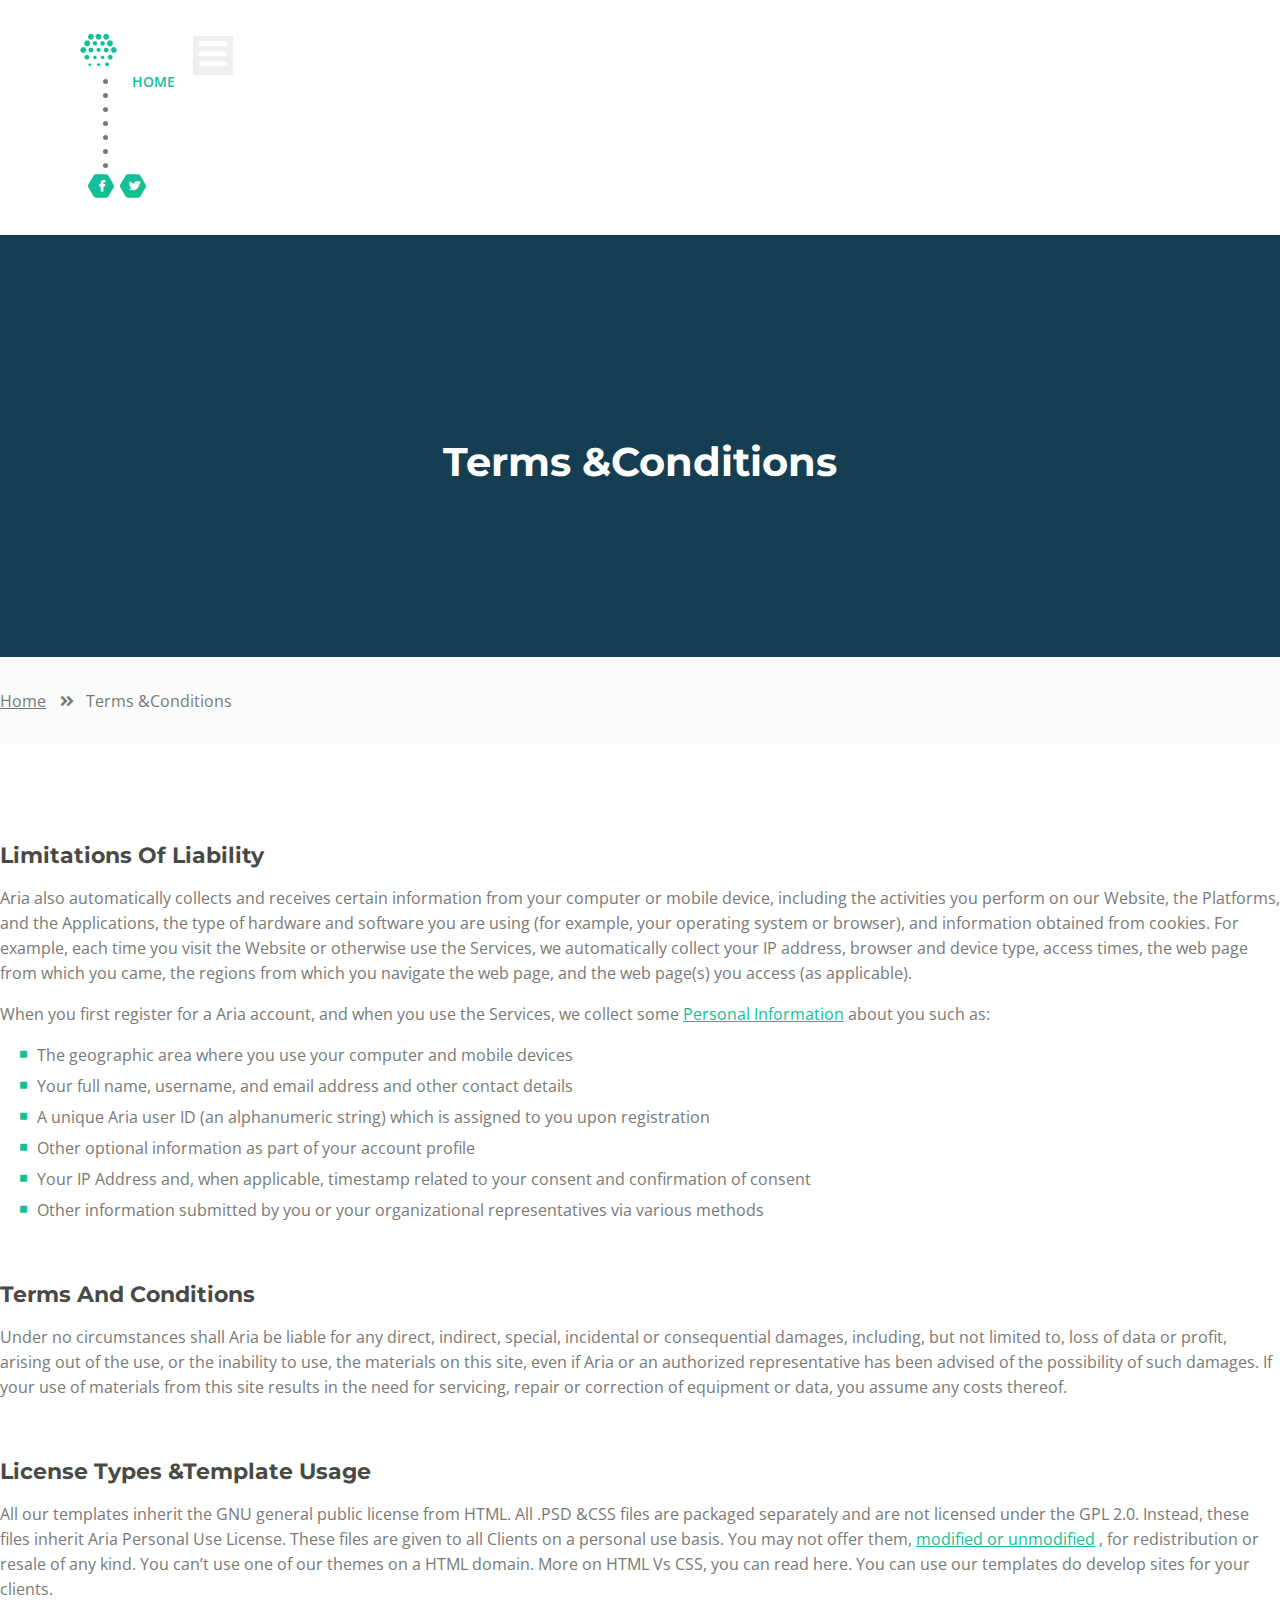
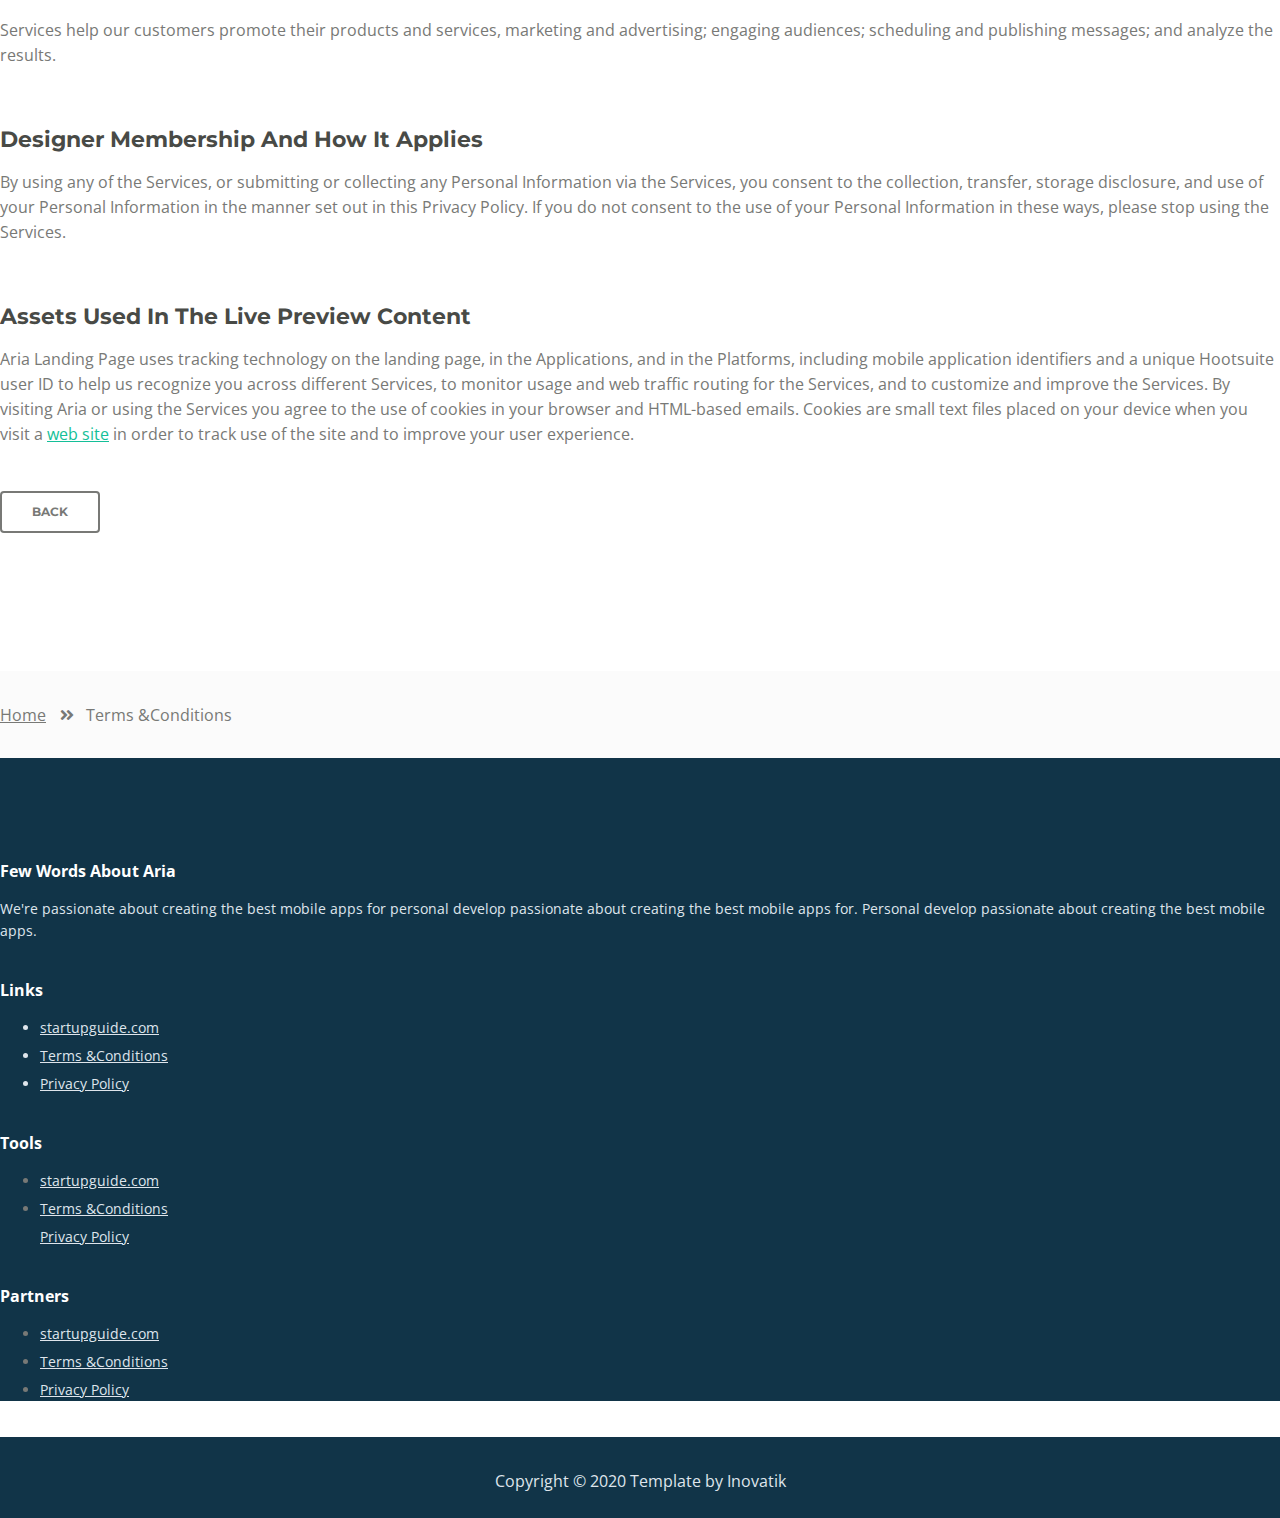
<file: terms-conditions.html>
<!DOCTYPE html>
<html lang="en">

<head>
    <meta charset="UTF-8">
    <link href="https://cdn.jsdelivr.net/npm/bootstrap@5.0.0-beta1/dist/css/bootstrap.min.css" rel="stylesheet"
        integrity="sha384-giJF6kkoqNQ00vy+HMDP7azOuL0xtbfIcaT9wjKHr8RbDVddVHyTfAAsrekwKmP1" crossorigin="anonymous">
    <link rel="stylesheet" href="css/fontawesome-all.css">
    <link rel="stylesheet" href="css/terms-conditions.css">
    <meta name="viewport" content="width=device-width, initial-scale=1.0">
    <title>Terms Conditions</title>
    <link href="https://fonts.googleapis.com/css?family=Montserrat:500,700&amp;display=swap&amp;subset=latin-ext"
        rel="stylesheet">
    <link href="https://fonts.googleapis.com/css?family=Open+Sans:400,400i,600&amp;display=swap&amp;subset=latin-ext"
        rel="stylesheet">
    <link rel="icon" href="img/favicon.png">
</head>

<body>
    <a class="back-to-top"></a>
    <nav class="navbar navbar-expand-md navbar-dark navbar-custom fixed-top">
        <a class="navbar-brand logo-image" href="index.html">
            <img src="img/logo.svg" alt="alternative">
        </a>
        <button class="navbar-toggler" type="button" data-toggle="collapse" data-target="#navbarsExampleDefault"
            aria-controls="navbarsExampleDefault" aria-expanded="false" aria-label="Toggle navigation">
            <span class="navbar-toggler-awesome fas fa-bars"></span>
            <span class="navbar-toggler-awesome fas fa-times"></span>
        </button>
        <div class="collapse navbar-collapse" id="navbarsExampleDefault">
            <ul class="navbar-nav ml-auto">
                <li class="nav-item">
                    <a class="nav-link page-scroll active" href="index.html#home">
                        HOME <span class="sr-only">(current)</span>
                    </a>
                </li>
                <li class="nav-item">
                    <a class="nav-link page-scroll" href="index.html#intro">INTRO</a>
                </li>
                <li class="nav-item">
                    <a class="nav-link page-scroll" href="index.html#services">SERVICES</a>
                </li>
                <li class="nav-item">
                    <a class="nav-link page-scroll" href="index.html#callme">CALL ME</a>
                </li>
                <li class="nav-item">
                    <a class="nav-link page-scroll" href="index.html#projects">PROJECTS</a>
                </li>
                <!-- Dropdown Menu -->
                <li class="nav-item dropdown">
                    <a class="nav-link dropdown-toggle page-scroll" href="index.html#about" id="navbarDropdown"
                        role="button" aria-haspopup="true" aria-expanded="false">ABOUT</a>
                    <div class="dropdown-menu" aria-labelledby="navbarDropdown">
                        <a class="dropdown-item" href="terms-conditions.html"><span class="item-text">TERMS
                                CONDITIONS</span></a>
                        <div class="dropdown-items-divide-hr"></div>
                        <a class="dropdown-item" href="privacy-policy.html"><span class="item-text">PRIVACY
                                POLICY</span></a>
                    </div>
                </li>
                <!-- end of dropdown menu -->
                <li class="nav-item">
                    <a class="nav-link page-scroll" href="index.html#contact">CONTACT</a>
                </li>
            </ul>
            <span class="nav-item social-icons">
                <span class="fa-stack">
                    <a href="#your-link">
                        <span class="hexagon"></span>
                        <i class="fab fa-facebook-f fa-stack-1x"></i>
                    </a>
                </span>
                <span class="fa-stack">
                    <a href="#your-link">
                        <span class="hexagon"></span>
                        <i class="fab fa-twitter fa-stack-1x"></i>
                    </a>
                </span>
            </span>
        </div>
    </nav>
    <header id="header" class="ex-header">
        <div class="container">
            <div class="row">
                <div class="col-lg-12">
                    <h1>Terms &amp;Conditions</h1>
                </div>
            </div>
        </div>
    </header>
    <div class="ex-basic-1">
        <div class="container">
            <div class="row">
                <div class="col-lg-12">
                    <div class="breadcrumbs">
                        <a href="index.html">Home</a>
                        <i class="fa fa-angle-double-right"></i>
                        <span>Terms &amp;Conditions</span>
                    </div>
                </div>
            </div>
        </div>
    </div>
    <div class="ex-basic-2">
        <div class="container">
            <div class="row">
                <div class="col-lg-12">
                    <div class="text-container">
                        <h3>Limitations Of Liability</h3>
                        <p>Aria also automatically collects and receives certain information from your computer or
                            mobile device, including the activities you perform on our Website, the Platforms, and the
                            Applications, the type of hardware and software you are using (for example, your operating
                            system or browser), and information obtained from cookies. For example, each time you visit
                            the Website or otherwise use the Services, we automatically collect your IP address, browser
                            and device type, access times, the web page from which you came, the regions from which you
                            navigate the web page, and the web page(s) you access (as applicable).</p>
                        <p>
                            When you first register for a Aria account, and when you use the Services, we collect some
                            <a class="green" href="#your-link">Personal Information</a>
                            about you such as:
                        </p>
                        <ul class="list-unstyled li-space-lg indent">
                            <li class="media">
                                <i class="fas fa-square"></i>
                                <div class="media-body">The geographic area where you use your computer and mobile
                                    devices</div>
                            </li>
                            <li class="media">
                                <i class="fas fa-square"></i>
                                <div class="media-body">Your full name, username, and email address and other contact
                                    details</div>
                            </li>
                            <li class="media">
                                <i class="fas fa-square"></i>
                                <div class="media-body">A unique Aria user ID (an alphanumeric string) which is assigned
                                    to you upon registration</div>
                            </li>
                            <li class="media">
                                <i class="fas fa-square"></i>
                                <div class="media-body">Other optional information as part of your account profile</div>
                            </li>
                            <li class="media">
                                <i class="fas fa-square"></i>
                                <div class="media-body">Your IP Address and, when applicable, timestamp related to your
                                    consent and confirmation of consent</div>
                            </li>
                            <li class="media">
                                <i class="fas fa-square"></i>
                                <div class="media-body">Other information submitted by you or your organizational
                                    representatives via various methods</div>
                            </li>
                        </ul>
                    </div>
                    <div class="text-container">
                        <h3>Terms And Conditions</h3>
                        <p>Under no circumstances shall Aria be liable for any direct, indirect, special, incidental or
                            consequential damages, including, but not limited to, loss of data or profit, arising out of
                            the use, or the inability to use, the materials on this site, even if Aria or an authorized
                            representative has been advised of the possibility of such damages. If your use of materials
                            from this site results in the need for servicing, repair or correction of equipment or data,
                            you assume any costs thereof.</p>
                    </div>
                    <div class="text-container">
                        <h3>License Types &amp;Template Usage</h3>
                        <p>
                            All our templates inherit the GNU general public license from HTML. All .PSD &amp;CSS files
                            are packaged separately and are not licensed under the GPL 2.0. Instead, these files inherit
                            Aria Personal Use License. These files are given to all Clients on a personal use basis. You
                            may not offer them, <a class="green" href="#your-link">modified or unmodified</a>
                            , for redistribution or resale of any kind. You can’t use one of our themes on a HTML
                            domain. More on HTML Vs CSS, you can read here. You can use our templates do develop sites
                            for your clients.
                        </p>
                        <p>Services help our customers promote their products and services, marketing and advertising;
                            engaging audiences; scheduling and publishing messages; and analyze the results.</p>
                    </div>
                    <div class="text-container">
                        <h3>Designer Membership And How It Applies</h3>
                        <p>By using any of the Services, or submitting or collecting any Personal Information via the
                            Services, you consent to the collection, transfer, storage disclosure, and use of your
                            Personal Information in the manner set out in this Privacy Policy. If you do not consent to
                            the use of your Personal Information in these ways, please stop using the Services.</p>
                    </div>
                    <div class="text-container last">
                        <h3>Assets Used In The Live Preview Content</h3>
                        <p>
                            Aria Landing Page uses tracking technology on the landing page, in the Applications, and in
                            the Platforms, including mobile application identifiers and a unique Hootsuite user ID to
                            help us recognize you across different Services, to monitor usage and web traffic routing
                            for the Services, and to customize and improve the Services. By visiting Aria or using the
                            Services you agree to the use of cookies in your browser and HTML-based emails. Cookies are
                            small text files placed on your device when you visit a <a class="green"
                                href="#your-link">web site</a>
                            in order to track use of the site and to improve your user experience.
                        </p>
                        <a class="btn-outline-reg" href="index.html">BACK</a>
                    </div>
                </div>
            </div>
        </div>
    </div>
    <div class="ex-basic-1">
        <div class="container">
            <div class="row">
                <div class="col-lg-12">
                    <div class="breadcrumbs">
                        <a href="index.html">Home</a>
                        <i class="fa fa-angle-double-right"></i>
                        <span>Terms &amp;Conditions</span>
                    </div>
                </div>
            </div>
        </div>
    </div>
    <div class="footer">
        <div class="container">
            <div class="row">
                <div class="col-md-6">
                    <div class="text-container about">
                        <h4>Few Words About Aria</h4>
                        <p class="white">We're passionate about creating the best mobile apps for personal develop
                            passionate about creating the best mobile apps for. Personal develop passionate about
                            creating the best mobile apps.</p>
                    </div>
                </div>
                <div class="col-md-2">
                    <div class="text-container">
                        <h4>Links</h4>
                        <ul class="list-unstyled li-space-lg white">
                            <li>
                                <a class="white" href="#your-link">startupguide.com</a>
                            </li>
                            <li>
                                <a class="white" href="terms-conditions.html">Terms &amp;Conditions</a>
                            </li>
                            <li>
                                <a class="white" href="privacy-policy.html">Privacy Policy</a>
                            </li>
                        </ul>
                    </div>
                </div>
                <div class="col-md-2">
                    <div class="text-container">
                        <h4>Tools</h4>
                        <ul class="list-unstyled li-space-lg">
                            <li>
                                <a class="white" href="#your-link">startupguide.com</a>
                            </li>
                            <li>
                                <a class="white" href="terms-conditions.html">Terms &amp;Conditions</a>
                            </li>
                            <li class="media">
                                <a class="white" href="privacy-policy.html">Privacy Policy</a>
                            </li>
                        </ul>
                    </div>
                </div>
                <div class="col-md-2">
                    <div class="text-container">
                        <h4>Partners</h4>
                        <ul class="list-unstyled li-space-lg">
                            <li>
                                <a class="white" href="#your-link">startupguide.com</a>
                            </li>
                            <li>
                                <a class="white" href="terms-conditions.html">Terms &amp;Conditions</a>
                            </li>
                            <li>
                                <a class="white" href="privacy-policy.html">Privacy Policy</a>
                            </li>
                        </ul>
                    </div>
                </div>
            </div>
        </div>
    </div>
    <div class="copyright">
        <div class="container">
            <div class="row">
                <div class="col-lg-12">
                    <p class="p-small">Copyright © 2020 <a href="https://inovatik.com">Template by Inovatik</a></p>
                </div> <!-- end of col -->
            </div> <!-- enf of row -->
        </div> <!-- end of container -->
    </div>
    <script src="https://cdn.jsdelivr.net/npm/bootstrap@5.0.0-beta1/dist/js/bootstrap.bundle.min.js"
        integrity="sha384-ygbV9kiqUc6oa4msXn9868pTtWMgiQaeYH7/t7LECLbyPA2x65Kgf80OJFdroafW"
        crossorigin="anonymous"></script>
    <script src="js/gototop.js"></script>
    <script src="js/topnavbar.js"></script>
    <script src="js/burgermenu.js"></script>
    <script src="js/activenavbar.js"></script>
</body>

</html>
</file>
<file: css/index.css>
a {
    color: #787976;
    text-decoration: underline;
}

li {
    list-style: none;
}
.hidden {
    display: none;
}

body {
    margin: 0 auto;
}

body, p {
    color: #787976;
    font: 400 1rem/1.5625rem "Open Sans", sans-serif;
}

.white {
    color: #dfe5ec;
}

strong {
    color: #484a46;
}

h3 {
    color: #484a46;
    font: 700 1.375rem/1.75rem "Montserrat", sans-serif;
}

h4 {
    color: #484a46;
    font: 700 1.25rem/1.625rem "Montserrat", sans-serif;
}

.green {
    color: #14bf98;
}

.p-large {
    font: 400 1.125rem/1.625rem "Open Sans", sans-serif;
}

.title {
    margin-bottom: 0.25rem;
    color: #484a46;
    font: 600 0.875rem/1.25rem "Open Sans", sans-serif;
}

.accordion-title {
    display: inline-block;
    width: 80%;
    margin-top: 0.125rem;
    margin-bottom: 0.25rem;
    color: #484a46;
    font: 700 1.25rem/1.75rem "Montserrat", sans-serif;
    vertical-align: middle;
    cursor: pointer;
    transition: all 0.2s ease;
}

.active .accordion-title {
    color: #14bf98;
}d

.job-title {
    margin-bottom: 0.75rem;
    color: #484a46;
    font: 700 1rem/1.375rem "Montserrat", sans-serif;
}

p {
    margin-top: 0;
    margin-bottom: 1rem;
}

h4 {
    color: #484a46;
    font: 700 1.25rem/1.625rem "Montserrat", sans-serif;
}

header {
    background: linear-gradient(rgba(0, 0, 0, 0.3), rgba(0, 0, 0, 0.5)), url(../img/header-background.jpg) center center no-repeat;
    background-size: cover;
}

a.back-to-top {
    position: fixed;
    z-index: 999;
    right: 0.75rem;
    bottom: 0.75rem;
    display: none;
    width: 2.625rem;
    height: 2.625rem;
    border-radius: 1.875rem;
    background: #14bf98 url(../img/up-arrow.png) no-repeat center 47%;
    background-size: 1.125rem 1.125rem;
    text-indent: -9999px;
}

/*.navbar-info {
    position: fixed;
    top: 0;
    right: 0;
    left: 0;
    z-index: 1030;
    background-color: rgba(0, 0, 0, 0.5);
}

.navbar-custom {
    padding-top: 0.375rem;
    padding-bottom: 0.375rem;
    background-color: #113448;
    box-shadow: 0 0.0625rem 0.375rem 0 rgba(0, 0, 0, 0.1);
    font: 600 0.875rem/0.875rem "Open Sans", sans-serif;
    transition: all 0.2s;
}*/

.navbar-custom {
    padding-top: 0.375rem;
    padding-bottom: 0.375rem;
    background-color: #113448;
    box-shadow: 0 0.0625rem 0.375rem 0 rgba(0, 0, 0, 0.1);
    font: 600 0.875rem/0.875rem "Open Sans", sans-serif;
    transition: all 0.2s;
}

@media (min-width: 768px) {
    .navbar-custom {
        padding: 2.125rem 1.5rem 2.125rem 2rem;
        box-shadow: none;
        background: transparent;
    }
}

@media (min-width: 1200px) {
    .navbar-custom {
        padding-right: 5rem;
        padding-left: 5rem;
    }
}

@media (min-width: 1600px) {
    .navbar-custom {
        padding-right: 12rem;
        padding-left: 12rem;
    }
}

@media (min-width: 992px) {
    .navbar-custom .fa-stack-1x {
        font-size: 0.6875rem;
        line-height: 1.625rem;
        color: #fff;
        transition: all 0.2s ease;
    }
}

.navbar-custom .navbar-brand {
    font-size: 0;
}

.navbar-custom .navbar-brand.logo-image img {
    width: 7.0625rem;
    height: 2rem;
    /*-webkit-backface-visibility: hidden;   not working*/ 
}

.navbar-custom .navbar-toggler {
    border: none;
    color: #fff;
    font-size: 2rem;
}

.navbar-custom button[aria-expanded='false'] .navbar-toggler-awesome.fas.fa-bars {
    display: inline-block;
}

.navbar-custom button[aria-expanded='false'] .navbar-toggler-awesome.fas.fa-times {
    display: none;
}

.navbar-custom .navbar-nav {
    margin-top: 0.75rem;
    margin-bottom: 0.5rem;
}

@media (min-width: 768px) {
    .navbar-custom .navbar-nav {
        margin-top: 0;
        margin-bottom: 0;
    }
}

.navbar-custom .social-icons {
    display: none;
}

@media (min-width: 992px) {
    .navbar-custom .social-icons {
        display: block;
        margin-left: 0.5rem;
    }
}

.ml-auto, .mx-auto {
    margin-left: auto;
}

.navbar-custom .nav-item .nav-link {
    padding: 0.625rem 0.75rem 0.625rem 0.75rem;
    color: #fff;
    text-decoration: none;
    transition: all 0.2s ease;
}

@media (min-width: 768px) {
    .navbar-custom .nav-item .nav-link {
        padding: 0.25rem 0.75rem 0.25rem 0.75rem;
    }
}

.navbar-custom .nav-item .nav-link:hover, .navbar-custom .nav-item .nav-link.active {
    color: #14bf98;
}

@media (min-width: 768px) {
    .navbar-custom .nav-item .nav-link:hover, .navbar-custom .nav-item .nav-link.active {
        color: #14bf98;
    }
}

.navbar-custom .dropdown-menu {
    margin-top: 0;
    border: none;
    border-radius: 0.25rem;
    background-color: #113448;
}

.navbar-custom .dropdown:hover > .dropdown-menu {
    display: block;
    min-width: auto;
    animation: fadeDropdown 0.2s;
}

@media (min-width: 768px) {
    .navbar-custom .dropdown-menu {
        padding-top: 1rem;
        padding-bottom: 1rem;
        border-top: 0.75rem solid rgba(0, 0, 0, 0);
        border-radius: 0.25rem;
        box-shadow: 0 0.25rem 0.375rem 0 rgba(0, 0, 0, 0.03);
    }
}

.navbar-custom .dropdown-item {
    color: #fff;
    text-decoration: none;
}

@media (min-width: 768px) {
    .navbar-custom .dropdown-item {
        padding-top: 0.25rem;
        padding-bottom: 0.25rem;
    }
}

.navbar-custom .dropdown-item .item-text {
    font: 600 0.875rem/0.875rem "Open Sans", sans-serif;
}
.item-text:hover {
    color: #14bf98;
}

.navbar-custom .dropdown-items-divide-hr {
    width: 100%;
    height: 1px;
    margin: 0.75rem auto 0.75rem auto;
    border: none;
    background-color: #b5bcc4;
    opacity: 0.2;
}

@media (min-width: 768px) {
    .navbar-custom .dropdown-items-divide-hr {
        width: 84%;
    }
}

@media (min-width: 768px) {
    .navbar-custom.top-nav-collapse {
        padding: 0.375rem 1.5rem 0.375rem 2rem;
        box-shadow: 0 0.0625rem 0.375rem 0 rgba(0, 0, 0, 0.1);
        background-color: #113448;
    }
}

.navbar-custom .dropdown-items-divide-hr {
    width: 100%;
    height: 1px;
    margin: 0.75rem auto 0.75rem auto;
    border: none;
    background-color: #b5bcc4;
    opacity: 0.2;
}

@media (min-width: 768px) {
    .navbar-custom .dropdown-items-divide-hr {
        width: 84%;
    }
}

@media (min-width: 992px) {
    .details-top-servisec {
        height: 34.625rem;
    }
}

.hexagon {
    width: 1.625rem;
    height: 1.625rem;
    position: absolute;
    background: url(../img/hexagon-green.svg) center center no-repeat;
    background-size: 1.625rem 1.625rem;
    transition: all 0.2s ease;
}

.menu [for="soc-icon"] {
    background-image: url(../img/hexagon-green.svg);
    background-position: center;
    background-size: cover;
    width: 26px;
    height: 26px;
}

.borders {
    padding-top: 8rem;
    padding-bottom: 2.125rem;
    text-align: center;
}

@media (min-width: 768px) {
    .borders {
        padding-top: 13rem;
        padding-bottom: 7.5rem;
    }
}

@media (min-width: 992px) {
    .borders {
        -ms-flex: 0 0 100%;
        flex: 0 0 100%;
        max-width: 100%;
        padding-top: 14rem;
        padding-bottom: 15rem;
    }
}

@media (min-width: 1200px) {
    .borders {
        padding-top: 14.75rem;
        padding-bottom: 17.5rem;
    }
}

@media (min-width: 768px) {
    .borders h1 {
        font: 700 3.5rem/4rem "Montserrat", sans-serif;
    }
}

.borders h1 {
    margin-bottom: 0.5rem;
    color: #fff;
}

.border-paragraph {
    margin-bottom: 2rem;
    margin-top: 0;
    color: #dfe5ec;
    font: 400 1.125rem/1.625rem "Open Sans", sans-serif;
    text-align: center;
}

@media (min-width: 768px) {
    .border-paragraph {
        width: 85%;
        margin-right: auto;
        margin-left: auto;
    }
}

@media (min-width: 992px) {
    .border-paragraph {
        width: 65%;
    }
}

@media (min-width: 1200px) {
    .border-paragraph {
        width: 55%;
    }
}

.green-discover {
    margin-right: 0.5rem;
    margin-bottom: 1.25rem;
    display: inline-block;
    padding: 1.375rem 2.125rem 1.375rem 2.125rem;
    border: 0.125rem solid #14bf98;
    border-radius: 0.25rem;
    background-color: #14bf98;
    color: #fff;
    font: 700 0.75rem/0 "Montserrat", sans-serif;
    text-decoration: none;
    transition: all 0.2s;
}

.basic-1 {
    padding-top: 6.5rem;
    padding-bottom: 3rem;
}

@media (min-width: 576px) {
    .basic-1 {
        max-width: 540px;
        margin: auto;
    }
}

@media (min-width: 768px) {
    .basic-1 {
        max-width: 720px;
        margin: auto;
    }
}

@media (min-width: 992px) {
    .basic-1 {
        max-width: 960px;
        margin: auto;
    }
}

@media (min-width: 1200px) {
    .basic-1 {
        max-width: 1140px;
        margin: auto;
    }
}

/*-------------*/
@media (min-width: 992px) {
    .basic-1 {
        padding-top: 6.875rem;
    }
}

@media (min-width: 992px) {
    .basic-container {
        max-width: 960px;
        display: flex;
        width: 100%;
        padding-right: 15px;
        padding-left: 15px;
        margin-right: auto;
        margin-left: auto;
    }
}

@media (min-width: 1200px) {
    .basic-container {
        max-width: 1140px;
    }
}

@media (min-width: 992px) {
    .basic-1 .text-container {
        margin-bottom: 0;
        width: 50%;
    }
}

@media (min-width: 1200px) {
    .basic-1 .text-container {
        margin-top: 1.875rem;
        margin-right: 3rem;
    }
}

@media (min-width: 992px) {
    .col-lg-5 {
        -ms-flex: 0 0 41.666667%;
        flex: 0 0 41.666667%;
        max-width: 41.666667%;
    }
}

.for-id {
    color: #14bf98;
    font: 500 0.8125rem/1.125rem "Montserrat", sans-serif;
    margin-bottom: 0.5rem;
}

.big-title {
    color: #484a46;
    font: 700 1.75rem/2.125rem "Montserrat", sans-serif;
}

.black-paragraph {
    color: #484a46;
    font: 700 1rem/1.375rem "Montserrat", sans-serif;
}

.image-container {
    margin: 0;
    border-radius: 0.25rem;
    transition: all 0.3s;
    overflow: hidden;
}

.image-container img {
    width: 100%;
    transition: 1s;
    display: block;
}

.image-container img:hover {
    transform: scale(1.2);
}

.intro-list .fa-stack {
    width: 6rem;
    height: 6rem;
    margin-right: auto;
    margin-bottom: 1rem;
    margin-left: auto;
    line-height: 6rem;
    text-align: left;
}

.intro-list .fa-stack .hexagon {
    position: absolute;
    width: 6rem;
    height: 6rem;
    background: url(../img/hexagon-green.svg) center center no-repeat;
    background-size: 6rem 6rem;
}

.intro-list .fa-stack-1x {
    color: #fff;
    font-size: 2rem;
}

.counter .list-unstyled .fas {
    color: #14bf98;
    font-size: 0.5rem;
    line-height: 1.375rem;
}

.counter .list-unstyled .media-body {
    margin-left: 0.625rem;
}

@media (min-width: 576px) {
    .intro-list {
        max-width: 540px;
        margin: auto;
    }
}

@media (min-width: 768px) {
    .intro-list {
        max-width: 720px;
        margin: auto;
    }
}

@media (min-width: 992px) {
    .intro-list {
        max-width: 960px;
    }
}

@media (min-width: 1200px) {
    .intro-list {
        max-width: 1140px;
    }
}

@media (min-width: 992px) {
    .intro-info {
        display: inline-block;
        max-width: 17.5rem;
        text-align: left;
        vertical-align: top;
    }
}

@media (min-width: 1200px) {
    .intro-info {
        max-width: 21rem;
    }
}

.intro-info {
    margin-bottom: 2.5rem;
    border: none;
    text-align: center;
    position: relative;
    display: -ms-flexbox;
    display: flex;
    -ms-flex-direction: column;
    flex-direction: column;
    min-width: 0;
    word-wrap: break-word;
    background-color: #fff;
    background-clip: border-box;
    border-radius: 0.25rem;
}

@media (min-width: 992px) {
    .intro-list div.intro-info1:nth-child(3n+2) {
        margin-right: 2.5rem;
        margin-left: 2.5rem;
    }
}

@media (min-width: 1200px) {
    .intro-list div.intro-info1:nth-child(3n+2) {
        margin-right: 2.875rem;
        margin-left: 2.875rem;
    }
}

@media (min-width: 992px) {
    .intro-list .intro-info {
        display: inline-block;
        max-width: 17.5rem;
        text-align: left;
        vertical-align: top;
    }
}

@media (min-width: 1200px) {
    .intro-list .intro-info {
        max-width: 21rem;
    }
}

.intro-list [for="soc-icon"] {
    background-image: url(../img/hexagon-green.svg);
    background-size: cover;
    background-position: center;
    width: 96px;
    height: 96px;
}

@media (min-width: 576px) {
    .services {
        max-width: 540px;
    }
}

@media (min-width: 768px) {
    .services {
        max-width: 720px;
    }
}

@media (min-width: 992px) {
    .services {
        max-width: 960px;
    }
}

@media (min-width: 1200px) {
    .services {
        max-width: 1140px;
    }
}

.services {
    padding-top: 6.625rem;
    padding-bottom: 1.25rem;
    background-color: #fbfbfb;
    margin-left: auto;
    margin-right: auto;
    text-align: center;
}

.price {
    margin-bottom: 0.25rem;
    color: #484a46;
    font: 700 1rem/1.5rem "Montserrat", sans-serif;
    text-align: center;
}

.price span {
    color: #14bf98;
}

.services-info h2 {
    margin-bottom: 3.25rem;
}

.cart {
    max-width: 20.875rem;
    display: inline-block;
    vertical-align: top;
    margin-bottom: 5.625rem;
    border: none;
    background-color: transparent;
}

.cart:nth-child(3n+2) {
    margin-right: 3rem;
    margin-left: 3rem;
}

.cart img {
    max-width: 100%;
}

.cart .fas {
    color: #14bf98;
    font-size: 0.5rem;
    line-height: 1.375rem;
    margin-right: 0.625rem;
}
.green-button {
    display: inline-block;
    padding: 1.1875rem 1.875rem 1.1875rem 1.875rem;
    border: 0.125rem solid #14bf98;
    border-radius: 0.25rem;
    background-color: #14bf98;
    color: #fff;
    font: 700 0.75rem/0 "Montserrat", sans-serif;
    text-decoration: none;
    transition: all 0.2s;
}

.team-members [for="soc-icon"] {
    background-image: url(../img/hexagon-green.svg);
    background-size: cover;
    background-position: center;
    display: inline-block;
    width: 28px;
    height: 28px;
}

.left-column [for="soc-icon"] {
    background-image: url(../img/hexagon-green.svg);
    background-position: center;
    background-size: cover;
    display: inline-block;
    width: 52px;
    height: 52px;
}

.projects {
    max-width: 1140px;
    padding-top: 6.5rem;
    padding-bottom: 7rem;
    padding-right: 15px;
    padding-left: 15px;
    margin-right: auto;
    margin-left: auto;
}

.projects img {
    max-width: 100%;
}

.projects-tems {
    display: flex;
    flex-wrap: wrap;
    margin-right: 15px;
    margin-left: 15px;
    flex: 0 0 100%;
}

h3 {
    color: #484a46;
    font: 700 1.375rem/1.75rem "Montserrat", sans-serif;
}

.projects-text-h3 {
    text-align: center;
}

h2 {
    color: #484a46;
    font: 700 1.75rem/2.125rem "Montserrat", sans-serif;
}

.bg-image-services {
    height: 27rem;
    background-image: url(../img/details-1-background.jpg);
    background-size: cover;
    background-position: center;
    background-repeat: no-repeat;
}

@media (min-width: 992px) {
    .bg-image-services {
        width: 49%;
        height: 100%;
        display: inline-block;
    }
}

@media (min-width: 992px) {
    .detail-bottom-services {
        height: 36.125rem;
    }
}

.services-bottom-right {
    height: 27rem;
    background-image: url(../img/details-2-background.jpg);
    background-size: cover;
    background-position: center;
    background-repeat: no-repeat;
    width: 100%;
}

@media (min-width: 992px) {
    .services-bottom-right {
        background-image: url(../img/details-2-background.jpg);
        width: 50%;
        height: 100%;
        display: inline-block;
    }
}

@media (min-width: 992px) {
    .area-1 {
        width: 49%;
        height: 100%;
        display: inline-block;
        vertical-align: top;
    }
}

/*
dothent mater
*/
.tab-buttons {
    justify-content: center;
    margin-bottom: 1.125rem;
    border-bottom: none;
}

.tab-buttons li:hover {
  color: #14bf98;
}

.tab-buttons button.active {
  color: #14bf98;
}

.tabcontent {
  padding: 6px 12px;
}

@media (max-width: 768px) {
    #Expertise {
        padding: 0;
        display: flex;
    }
}

.tab-buttons ul {
    display: flex;
    flex-wrap: wrap;
    margin-bottom: 0;
    list-style: none;
    justify-content: flex-start;
}

.tab-buttons ul li {
    margin-right: 1rem;
    margin-bottom: 0.875rem;
    padding: 0;
    border: none;
    border-radius: 0.25rem;
    color: #c1cace;
    font: 700 1.375rem/1.375rem "Montserrat", sans-serif;
    text-decoration: none;
    transition: all 0.2s ease;
}

.tab-container .nav-link .fas {
    margin-right: 0.125rem;
    font-size: 0.875rem;
    vertical-align: 20%;
}

.tab-buttons ul li.active {
    color: #14bf98;
}

@media (max-width: 992px) {
    .services-detail-info {
        width: 70%;
        margin-left: auto;
        margin-right: auto;
        padding-top: 6.375rem;
        padding-bottom: 1.5rem;
    }
}

@media (min-width: 992px) {
    .services-detail-info {
        width: 50%;
        height: 100%;
        display: inline-block;
        vertical-align: top;
    }
}

.accordion-container {
    max-width: 90%;
    margin-right: auto;
    margin-left: auto;
    padding-top: 6.375rem;
    padding-bottom: 1.5rem;
}

@media (min-width: 992px) {
    .accordion-container {
        max-width: 88%;
        margin-left: 2rem;
        padding-bottom: 0;
    }
}

.accordion .accordion-body {
    margin-left: 3.125rem;
}

.bg-services-bottom-right {
    background-image: url(../img/details-2-background.jpg);
    background-size: cover;
}

.tabs .services-bottom-left {
    max-width: 90%;
    margin-right: auto;
    margin-left: auto;
    padding-top: 2rem;
    padding-bottom: 5.75rem;
}
@media (min-width: 768px){
    .tabs .services-bottom-left {
        max-width: 70%;
    }
}

@media (min-width: 1200px) {
    .tabs .services-bottom-left {
        max-width: 28rem;
        margin-right: 5rem;
        margin-left: auto;
    }
}

@media (min-width: 992px) {
    .tabs .services-bottom-left {
        max-width: 88%;
        margin-left: 2rem;
        padding-top: 6.75rem;
        padding-bottom: 0;
    }
}

.list-unstyled {
    padding-left: 0;
    list-style: none;
}

.tab-container .tabcontent .list-unstyled {
    margin-top: 1.75rem;
    margin-bottom: 0;
    vertical-align: top;
}

@media (max-width: 768px) {
    #Expertise .list-unstyled {
        flex-wrap: wrap;
    }
}

@media (max-width: 768px) {
    #Expertise.hidden .list-unstyled {
        display: none;
    }
}

@media (min-width: 768px) {
    .tab-container #tab-2 .list-unstyled {
        display: inline-block;
        width: 45%;
        margin-top: 0;
    }
}

.tab-container .tabcontent .list-unstyled .media-number {
    color: #14bf98;
    font-weight: 600;
    font-size: 2rem;
    line-height: 2rem;
}

.tab-container .tabcontent .list-unstyled .media-body {
    margin-left: 0.875rem;
}

.tab-container #Qualiti .list-unstyled {
    margin-bottom: 1.75rem;
    width: 100%;
}

.tab-container #Qualiti .list-unstyled .fas {
    color: #14bf98;
    font-size: 0.5rem;
    line-height: 1.375rem;
}

.tab-container #Qualiti .list-unstyled .media-body {
    margin-left: 0.625rem;
}

@media (min-width: 768px) {
    .tab-container .tabcontent .list-unstyled {
        display: inline-block;
        width: 45%;
        margin-top: 0;
    }
}

.media-list {
    display: -ms-flexbox;
    display: flex;
    -ms-flex-align: start;
    align-items: flex-start;
}

.progress {
    display: -ms-flexbox;
    display: flex;
    height: 1rem;
    overflow: hidden;
    font-size: 0.75rem;
    background-color: #e9ecef;
    border-radius: 0.25rem;
}

.progress-bar {
    display: -ms-flexbox;
    display: flex;
    -ms-flex-direction: column;
    flex-direction: column;
    -ms-flex-pack: center;
    justify-content: center;
    color: #fff;
    text-align: center;
    white-space: nowrap;
    background-color: #007bff;
    transition: width 0.6s ease;
}

.tab-container .tabcontent .progress {
    height: 1.375rem;
    margin-bottom: 1.125rem;
    border-radius: 0.125rem;
    background-color: #f9fafc;
}

.tab-container .tabcontent .progress-bar {
    display: block;
    padding-left: 1.5rem;
    border-radius: 0.125rem;
    background: linear-gradient(to bottom right, #14bf98, #1bd1a7);
}

.tab-container .tabcontent .progress-bar.first {
    width: 100%;
}

.tab-container .tabcontent .progress-bar.second {
    width: 75%;
}

.tab-container .tabcontent .progress-bar.third {
    width: 90%;
}

.detail-services {
    max-width: 100%;
}

.media {
    display: inline-block;
}

.slider {
    padding-top: 6.375rem;
    padding-bottom: 6.5rem;
    background-color: #fbfbfb;
}

.slider h2 {
    margin-bottom: 0.75rem;
    text-align: center;
}

.p-heading {
    margin-bottom: 3.5rem;
    text-align: center;
}

@media (min-width: 992px) {
    .p-heading {
        width: 65%;
    }
}

@media (min-width: 768px) {
    .p-heading {
        width: 85%;
        margin-right: auto;
        margin-left: auto;
    }
}

@media (min-width: 1200px) {
    .p-heading {
        width: 55%;
    }
}

.slider-clients-info {
    display: -ms-flexbox;
    display: flex;
    /*-ms-flex-wrap: wrap; */ /* some problems */
    /*flex-wrap: wrap;*/
    /*don'd working */
    margin-right: -15px;
    margin-left: -15px;
    text-align: center;
}

.card {
    position: relative;
    display: -ms-flexbox;
    display: flex;
    -ms-flex-direction: column;
    flex-direction: column;
    min-width: 0;
    word-wrap: break-word;
    background-color: #fff;
    background-clip: border-box;
    border: 1px solid rgba(0, 0, 0, 0.125);
    border-radius: 0.25rem;
}

.slider .card {
    position: relative;
    border: none;
    background-color: transparent;
    text-align: center;
}

.slider .card-image {
    width: 6rem;
    height: 6rem;
    margin-right: auto;
    margin-bottom: 0.25rem;
    margin-left: auto;
    border-radius: 50%;
}

.card-body {
    -ms-flex: 1 1 auto;
    flex: 1 1 auto;
    padding: 1.25rem;
}

.slider .card .card-body {
    padding-bottom: 0;
}

.testimonial-text {
    font-style: italic;
}

.testimonial-author {
    font: 700 1rem/1.375rem "Montserrat", sans-serif;
}

.slider .testimonial-author {
    color: #484a46;
}

.call-me {
    padding-top: 6.625rem;
    padding-bottom: 5.625rem;
    background-color: #153e52;
}

.selection-title {
    color: #14bf98;
    font: 500 0.8125rem/1.125rem "Montserrat", sans-serif;
}

.rows {
    display: -ms-flexbox;
    display: flex;
    -ms-flex-wrap: wrap;
    flex-wrap: wrap;
    margin-right: -15px;
    margin-left: -15px;
}

@media (min-width: 992px) {
    .call-me .container-left {
        margin-bottom: 0;
    }
}

@media (min-width: 1200px) {
    .call-me .container-left {
        margin-top: 1.375rem;
        margin-right: 1.75rem;
        margin-left: 3rem;
    }
}

.col-lg-6 {
    width: 100%;
    position: relative;
    padding-right: 15px;
    padding-left: 15px;
}

@media (min-width: 992px) {
    .col-lg-6 {
        -ms-flex: 0 0 50%;
        flex: 0 0 50%;
        max-width: 50%;
    }
}

.call-me h2 {
    margin-bottom: 1.375rem;
    color: #fff;
}

ol, ul, dl {
    margin-top: 0;
    margin-bottom: 1rem;
}

a.white, .white {
    color: #dfe5ec;
}

.media {
    display: -ms-flexbox;
    display: flex;
    -ms-flex-align: start;
    align-items: flex-start;
}

.li-space-lg li {
    margin-bottom: 0.375rem;
}

.call-me .list-unstyled .fas {
    color: #14bf98;
    font-size: 0.5rem;
    line-height: 1.375rem;
}

.call-me .list-unstyled .media-body {
    margin-left: 0.625rem;
}

@media (min-width: 1200px) {
    .call-me form {
        margin-left: 1.75rem;
        margin-right: 3rem;
    }
}

.form-group {
    position: relative;
    margin-bottom: 1.25rem;
}

.form-control-input, .form-control-select {
    display: block;
    width: 100%;
    padding-top: 1.25rem;
    padding-bottom: 0.25rem;
    padding-left: 1.3125rem;
    border: 1px solid #dadada;
    border-radius: 0.25rem;
    background-color: #fff;
    color: #787976;
    font: 400 0.875rem/1.375rem "Open Sans", sans-serif;
    transition: all 0.2s;
    -webkit-appearance: none;
}

.call-me .form-control-input, .call-me .form-control-select {
    border: 1px solid #39728f;
    background-color: #2a5d77;
    color: #fff;
}

.label {
    display: inline-block;
    margin-bottom: 0.5rem;
}

.label-control {
    position: absolute;
    top: 0.8125rem;
    left: 1.375rem;
    color: #787976;
    opacity: 1;
    font: 400 0.875rem/1.375rem "Open Sans", sans-serif;
    cursor: text;
    transition: all 0.2s ease;
}

.call-me .label-control {
    color: #fff;
}

.select {
    word-wrap: normal;
}

select {
    -webkit-appearance: none;
    -moz-appearance: none;
    -ms-appearance: none;
    -o-appearance: none;
    appearance: none;
    background-image: url(../img/down-arrow.png);
    background-position: 96% 50%;
    background-repeat: no-repeat;
    outline: none;
}

.form-control-input, .form-control-select {
    display: block;
    width: 100%;
    padding-top: 1.25rem;
    padding-bottom: 0.25rem;
    padding-left: 1.3125rem;
    border: 1px solid #dadada;
    border-radius: 0.25rem;
    background-color: #fff;
    color: #787976;
    font: 400 0.875rem/1.375rem "Open Sans", sans-serif;
    transition: all 0.2s;
    -webkit-appearance: none;
}

.form-control-select {
    padding-top: 0.5rem;
    padding-bottom: 0.5rem;
    height: 3rem;
}

.call-me .form-control-input, .call-me .form-control-select {
    border: 1px solid #39728f;
    background-color: #2a5d77;
    color: #fff;
}

.checkbox {
    font: 400 0.875rem/1.375rem "Open Sans", sans-serif;
}

.form-control-submit-button {
    display: inline-block;
    width: 100%;
    height: 3.125rem;
    border: 0.125rem solid #14bf98;
    border-radius: 0.25rem;
    background-color: #14bf98;
    color: #fff;
    font: 700 0.75rem/1.75rem "Montserrat", sans-serif;
    cursor: pointer;
    transition: all 0.2s;
}

.project-container {
    padding-bottom: 7rem;
}
.projects h2 {
    margin-bottom: 3.25rem;
}
#projects div.projects-basic-text h2 {
    margin-bottom: 0.75rem;
}

.projects .button-group a {
    display: inline-block;
    margin-right: 0.1875rem;
    margin-bottom: 0.5rem;
    margin-left: 0.1875rem;
    padding: 0.3125rem 1.375rem 0.25rem 1.375rem;
    border-radius: 0.25rem;
    background-color: #f1f4f7;
    color: #7b7e85;
    font: 700 0.75rem/1.25rem "Montserrat", sans-serif;
    cursor: pointer;
    transition: all 0.2s ease;
}

.projects .button-group a.button.is-checked {
    background-color: #14bf98;
    color: #fff;
}

.project-list-image {
    width: 25%;
    border: 1px solid black;
}

@media (max-width: 992px) {
    .project-list-image {
        width: 50%;
        border: 1px solid black;
    }
}

.p-heading {
    margin-bottom: 3.5rem;
    text-align: center;
}

@media (min-width: 768px) {
    .p-heading {
        width: 85%;
        margin-right: auto;
        margin-left: auto;
    }
}

@media (min-width: 992px) {
    .p-heading {
        width: 65%;
    }
}

@media (min-width: 1200px) {
    .p-heading {
        width: 55%;
    }
}

.our-team .team-members {
    display: inline-block;
    max-width: 13rem;
    margin-right: 1.5rem;
    margin-bottom: 3.5rem;
    margin-left: 1.5rem;
}

@media (min-width: 992px) {
    .our-team .team-members {
        width: 12.75rem;
        max-width: 100%;
        margin-right: 0.75rem;
        margin-left: 0.75rem;
    }
}

@media (min-width: 1200px) {
    .our-team .team-members {
        width: 14.375rem;
        margin-right: 1.375rem;
        margin-left: 1.375rem;
    }
}

.our-team {
    padding-top: 6.375rem;
    padding-bottom: 3.375rem;
    background-color: #fbfbfb;
    text-align: center;
}

.our-team .fa-stack-1x {
    font-size: 0.6875rem;
    line-height: 1.75rem;
    color: #fff;
    transition: all 0.2s ease;
    left: 0;
}

.our-team .fa-stack {
    width: 1.75rem;
    height: 1.75rem;
    margin-right: 0.125rem;
    margin-left: 0.125rem;
}

.our-team .fa-stack .hexagon {
    position: absolute;
    left: 0;
    width: 1.75rem;
    height: 1.75rem;
    background: url(../img/hexagon-green.svg) center center no-repeat;
    background-size: 1.75rem 1.75rem;
    transition: all 0.2s ease;
}

.counter {
    padding-top: 6.875rem;
    padding-bottom: 5.25rem;
}

.counter .image-container img {
    border-radius: 0.25rem;
}

.counter .image-containere {
    margin-bottom: 3rem;
}

.media-body {
    -ms-flex: 1;
    flex: 1;
}

.counter #counter {
    text-align: center;
}

@media (min-width: 768px) {
    .counter #counter {
        text-align: left;
    }
}

.counter #counter .cell {
    display: inline-block;
    width: 9.5rem;
    margin-bottom: 0.75rem;
}

.counter #counter .counter-value {
    display: inline-block;
    margin-bottom: 0.125rem;
    color: #14bf98;
    font: 700 2.875rem/3.25rem "Montserrat", sans-serif;
    vertical-align: middle;
}

.counter #counter .counter-info {
    display: inline-block;
    margin-left: 0.5rem;
    font-size: 0.875rem;
    line-height: 1.25rem;
    vertical-align: middle;
}

.form-2 {
    padding-top: 6.625rem;
    padding-bottom: 5.625rem;
    background-color: #fbfbfb;
}

@media (min-width: 992px) {
    .form-2 {
        padding-top: 6.875rem;
    }
}

.form-2 .text-container {
    margin-bottom: 3rem;
}

@media (min-width: 992px) {
    .form-2 .text-container {
        margin-bottom: 0;
    }
}

.form-2 .selection-title {
    margin-bottom: 0.5rem;
}

.form-2 h2 {
    margin-bottom: 1.375rem;
}

.form-2 .list-unstyled {
    margin-bottom: 2.25rem;
    font-size: 1rem;
    line-height: 1.625rem;
}

.li-space-lg li {
    margin-bottom: 0.375rem;
}

.form-2 .list-unstyled .fas, .form-2 .list-unstyled .fab {
    margin-right: 0.5rem;
    font-size: 0.875rem;
    color: #14bf98;
}

.li-space-lg li {
    margin-bottom: 0.375rem;
}

@media (min-width: 768px) {
    .form-2 .list-unstyled li {
        display: inline-block;
        margin-right: 1rem;
    }
}

@media (min-width: 768px) {
    .form-2 .list-unstyled .address {
        display: block;
    }
}

.form-2 h3 {
    margin-bottom: 1rem;
}

.form-2 .fa-stack {
    margin-right: 0.25rem;
    margin-bottom: 0.75rem;
    margin-left: 0.125rem;
    width: 3.25rem;
    height: 3.25rem;
}

.form-2 .fa-stack .hexagon {
    position: absolute;
    width: 3.25rem;
    height: 3.25rem;
    background: url(../img/hexagon-green.svg) center center no-repeat;
    background-size: 3.25rem 3.25rem;
    transition: all 0.2s ease;
}

.form-2 .fa-stack-1x {
    font-size: 1.5rem;
    line-height: 3.25rem;
    color: #fff;
    transition: all 0.2s ease;
}

.form-control-textarea {
    display: block;
    width: 100%;
    height: 8rem;
    padding-top: 1.25rem;
    padding-left: 1.3125rem;
    border: 1px solid #dadada;
    border-radius: 0.25rem;
    background-color: #fff;
    color: #787976;
    font: 400 1rem/1.5625rem "Open Sans", sans-serif;
    transition: all 0.2s;
}

.footer {
    padding-top: 5rem;
    background-color: #113448;
}

.footer .text-container {
    margin-bottom: 2.25rem;
}

footer h4 {
    margin-bottom: 0.75rem;
    color: #fff;
}

.footer p, .footer ul {
    font-size: 0.875rem;
    line-height: 1.375rem;
}

.copyright {
    padding-top: 1rem;
    padding-bottom: 0.5rem;
    background-color: #113448;
    text-align: center;
}


/* that's to help for codding slider dont forget to deleted */
.expertise-container {
    display: none;
}

.qualiti-container {
    display: none;
}

#myBtn {
    position: fixed;
    z-index: 999;
    right: 0.75rem;
    bottom: 0.75rem;
    display: none;
    width: 2.625rem;
    height: 2.625rem;
    border-radius: 1.875rem;
    background: #14bf98 url(../img/up-arrow.png) no-repeat center 47%;
    background-size: 1.125rem 1.125rem;
    text-indent: -9999px;
}

#myBtn:hover {
  background-color: #0c8a6d;
}

#collapseOne, #collapseTwo, #collapseThree {
    border-left: 0px;
    border-right: 0px;
    border-bottom: 0px;
}

.accordion-header:hover span > span {
    color: #14bf98;
}

.accordion .accordion-title {
    display: inline-block;
    margin-top: 0.125rem;
    margin-bottom: 0.25rem;
    color: #484a46;
    font: 700 1.25rem/1.75rem "Montserrat", sans-serif;
    vertical-align: middle;
    cursor: pointer;
    transition: all 0.2s ease;
}



.accordion span[aria-expanded="true"] .circle-numbering, .accordion span[aria-expanded="false"] .circle-numbering {
    display: inline-block;
    width: 2.25rem;
    height: 2.25rem;
    margin-right: 0.875rem;
    border: 0.125rem solid #14bf98;
    border-radius: 50%;
    background-color: #14bf98;
    color: #fff;
    font: 700 1rem/2.125rem "Montserrat", sans-serif;
    text-align: center;
    vertical-align: middle;
    cursor: pointer;
    transition: all 0.2s ease;
}

.accordion span[aria-expanded="true"] .accordion-title {
    color: #14bf98;
}

@media all and (min-width: 992px) {
	.navbar .nav-item .dropdown-menu{ display: none; }
	/*.navbar .nav-item:hover .nav-link{ color: #fff;  }  */
	.navbar .nav-item:hover .dropdown-menu{ display: block; }
	.navbar .nav-item .dropdown-menu{ margin-top:0; }
}	

.detail-services .slider .container .owl-prev {

    left: -5%;
    top: 10%;
    position: absolute;
    background-image: url("data:image/svg+xml;charset=utf-8,%3Csvg%20xmlns%3D'http%3A%2F%2Fwww.w3.org%2F2000%2Fsvg'%20viewBox%3D'0%200%2028%2044'%3E%3Cpath%20d%3D'M0%2C22L22%2C0l2.1%2C2.1L4.2%2C22l19.9%2C19.9L22%2C44L0%2C22L0%2C22L0%2C22z'%20fill%3D'%23787976'%2F%3E%3C%2Fsvg%3E");       background-repeat: no-repeat;
    background-position: center;
    background-repeat: no-repeat;
    width: 50px;
    height: 50px;
	
}

.detail-services .slider .container .owl-next {
    right: -5%;
    top: 10%;
    position: absolute;
	background-image: url("data:image/svg+xml;charset=utf-8,%3Csvg%20xmlns%3D'http%3A%2F%2Fwww.w3.org%2F2000%2Fsvg'%20viewBox%3D'0%200%2028%2044'%3E%3Cpath%20d%3D'M27%2C22L27%2C22L5%2C44l-2.1-2.1L22.8%2C22L2.9%2C2.1L5%2C0L27%2C22L27%2C22z'%20fill%3D'%23787976'%2F%3E%3C%2Fsvg%3E");
    background-position: center;
    background-repeat: no-repeat;
    width: 50px;
    height: 50px;
}
</file>
<file: css/privacy-police.css>
body {
    margin: 0;
}

body, p {
    color: #787976;
    font: 400 1rem/1.5625rem "Open Sans", sans-serif;
}

h1 {
    color: #484a46;
    font: 700 2.5rem/3rem "Montserrat", sans-serif;
}

h3 {
    color: #484a46;
    font: 700 1.375rem/1.75rem "Montserrat", sans-serif;
}

a {
    color: #787976;
    text-decoration: underline;
}

a.green {
    color: #14bf98;
}

a.back-to-top {
    position: fixed;
    z-index: 999;
    right: 0.75rem;
    bottom: 0.75rem;
    display: none;
    width: 2.625rem;
    height: 2.625rem;
    border-radius: 1.875rem;
    background: #14bf98 url(../img/up-arrow.png) no-repeat center 47%;
    background-size: 1.125rem 1.125rem;
    text-indent: -9999px;
}

.navbar-custom {
    padding-top: 0.375rem;
    padding-bottom: 0.375rem;
    background-color: #113448;
    box-shadow: 0 0.0625rem 0.375rem 0 rgba(0, 0, 0, 0.1);
    font: 600 0.875rem/0.875rem "Open Sans", sans-serif;
    transition: all 0.2s;
}

@media (min-width: 768px) {
    .navbar-custom {
        padding: 2.125rem 1.5rem 2.125rem 2rem;
        box-shadow: none;
        background: transparent;
    }
}

@media (min-width: 1200px) {
    .navbar-custom {
        padding-right: 5rem;
        padding-left: 5rem;
    }
}

@media (min-width: 1600px) {
    .navbar-custom {
        padding-right: 12rem;
        padding-left: 12rem;
    }
}

@media (min-width: 992px) {
    .navbar-custom .fa-stack-1x {
        font-size: 0.6875rem;
        line-height: 1.625rem;
        color: #fff;
        transition: all 0.2s ease;
    }
}

.navbar-custom .navbar-brand {
    font-size: 0;
}

.navbar-custom .navbar-brand.logo-image img {
    width: 7.0625rem;
    height: 2rem;
    /*-webkit-backface-visibility: hidden;   not working*/ 
}

.navbar-custom .navbar-toggler {
    border: none;
    color: #fff;
    font-size: 2rem;
}

.navbar-custom button[aria-expanded='false'] .navbar-toggler-awesome.fas.fa-bars {
    display: inline-block;
}

.navbar-custom button[aria-expanded='false'] .navbar-toggler-awesome.fas.fa-times {
    display: none;
}

.navbar-custom .navbar-nav {
    margin-top: 0.75rem;
    margin-bottom: 0.5rem;
}

@media (min-width: 768px) {
    .navbar-custom .navbar-nav {
        margin-top: 0;
        margin-bottom: 0;
    }
}

@media (min-width: 992px) {
    .navbar-custom .social-icons {
        display: block;
        margin-left: 0.5rem;
    }
}

.ml-auto, .mx-auto {
    margin-left: auto;
}

.navbar-custom .nav-item .nav-link {
    padding: 0.625rem 0.75rem 0.625rem 0.75rem;
    color: #fff;
    text-decoration: none;
    transition: all 0.2s ease;
}

@media (min-width: 768px) {
    .navbar-custom .nav-item .nav-link {
        padding: 0.25rem 0.75rem 0.25rem 0.75rem;
    }
}

.navbar-custom .nav-item .nav-link:hover, .navbar-custom .nav-item .nav-link.active {
    color: #14bf98;
}

@media (min-width: 768px) {
    .navbar-custom .nav-item .nav-link:hover, .navbar-custom .nav-item .nav-link.active {
        color: #14bf98;
    }
}

.navbar-custom .dropdown-menu {
    margin-top: 0;
    border: none;
    border-radius: 0.25rem;
    background-color: #113448;
}

.navbar-custom .dropdown:hover > .dropdown-menu {
    display: block;
    min-width: auto;
    animation: fadeDropdown 0.2s;
}

@media (min-width: 768px) {
    .navbar-custom .dropdown-menu {
        padding-top: 1rem;
        padding-bottom: 1rem;
        border-top: 0.75rem solid rgba(0, 0, 0, 0);
        border-radius: 0.25rem;
        box-shadow: 0 0.25rem 0.375rem 0 rgba(0, 0, 0, 0.03);
    }
}

.navbar-custom .dropdown-item {
    color: #fff;
    text-decoration: none;
}

@media (min-width: 768px) {
    .navbar-custom .dropdown-item {
        padding-top: 0.25rem;
        padding-bottom: 0.25rem;
    }
}

.navbar-custom .dropdown-item .item-text {
    font: 600 0.875rem/0.875rem "Open Sans", sans-serif;
}

.navbar-custom .dropdown-items-divide-hr {
    width: 100%;
    height: 1px;
    margin: 0.75rem auto 0.75rem auto;
    border: none;
    background-color: #b5bcc4;
    opacity: 0.2;
}

@media (min-width: 768px) {
    .navbar-custom .dropdown-items-divide-hr {
        width: 84%;
    }
}

@media (min-width: 768px) {
    .navbar-custom.top-nav-collapse {
        padding: 0.375rem 1.5rem 0.375rem 2rem;
        box-shadow: 0 0.0625rem 0.375rem 0 rgba(0, 0, 0, 0.1);
        background-color: #113448;
    }
}

.hexagon {
    width: 1.625rem;
    height: 1.625rem;
    position: absolute;
    background: url(../img/hexagon-green.svg) center center no-repeat;
    background-size: 1.625rem 1.625rem;
    transition: all 0.2s ease;
}

.ex-header {
    padding-top: 8rem;
    padding-bottom: 5rem;
    background-color: #153e52;
    text-align: center;
}

@media (min-width: 768px) {
    .ex-header {
        padding-top: 11rem;
        padding-bottom: 9rem;
    }
}

.ex-header h1 {
    color: #fff;
}

@media (min-width: 992px) {
    .ex-header h1 {
        width: 80%;
        margin-right: auto;
        margin-left: auto;
    }
}

@media (min-width: 1200px) {
    .ex-header h1 {
        width: 60%;
        margin-right: auto;
        margin-left: auto;
    }
}

.ex-basic-1 {
    padding-top: 2rem;
    padding-bottom: 0.875rem;
    background-color: #fbfbfb;
}

.ex-basic-1 .breadcrumbs {
    margin-bottom: 1rem;
}

.ex-basic-1 .breadcrumbs .fa {
    margin-right: 0.5rem;
    margin-left: 0.625rem;
}

.ex-basic-2 {
    padding-top: 4.75rem;
    padding-bottom: 4rem;
}

@media (min-width: 992px) {
    .ex-basic-2 {
        padding-bottom: 5rem;
    }
}

.ex-basic-2 .text-container {
    margin-bottom: 3.625rem;
}

.ex-basic-2 h3 {
    margin-bottom: 1rem;
}

.indent {
    padding-left: 1.25rem;
}

.media {
    display: -ms-flexbox;
    display: flex;
    -ms-flex-align: start;
    align-items: flex-start;
}

.li-space-lg li {
    margin-bottom: 0.375rem;
}

.ex-basic-2 .list-unstyled .fas {
    color: #14bf98;
    font-size: 0.5rem;
    line-height: 1.375rem;
}

.ex-basic-2 .list-unstyled .media-body {
    margin-left: 0.625rem;
}

.ex-basic-2 .text-container {
    margin-bottom: 3.625rem;
}

.ex-basic-2 h3 {
    margin-bottom: 1rem;
}

.ex-basic-2 .form-container {
    margin-top: 2.5rem;
}

@media (min-width: 768px) {
    .ex-basic-2 .form-container {
        margin-top: 0.5rem;
    }
}

select {
    -webkit-appearance: none;
    -moz-appearance: none;
    -ms-appearance: none;
    -o-appearance: none;
    appearance: none;
    background-image: url(../img/down-arrow.png);
    background-position: 96% 50%;
    background-repeat: no-repeat;
    outline: none;
}

.form-group {
    position: relative;
    margin-bottom: 1.25rem;
}

.form-control-input, .form-control-select {
    display: block;
    width: 100%;
    padding-top: 1.25rem;
    padding-bottom: 0.25rem;
    padding-left: 1.3125rem;
    border: 1px solid #dadada;
    border-radius: 0.25rem;
    background-color: #fff;
    color: #787976;
    font: 400 0.875rem/1.375rem "Open Sans", sans-serif;
    transition: all 0.2s;
    -webkit-appearance: none;
}

.label-control {
    position: absolute;
    top: 0.8125rem;
    left: 1.375rem;
    color: #787976;
    opacity: 1;
    font: 400 0.875rem/1.375rem "Open Sans", sans-serif;
    cursor: text;
    transition: all 0.2s ease;
}

.form-control-select {
    padding-top: 0.5rem;
    padding-bottom: 0.5rem;
    height: 3rem;
}

.checkbox {
    font: 400 0.875rem/1.375rem "Open Sans", sans-serif;
}

input[type='checkbox'] {
    vertical-align: -15%;
    margin-right: 0.375rem;
}

.form-control-submit-button {
    display: inline-block;
    width: 100%;
    height: 3.125rem;
    border: 0.125rem solid #14bf98;
    border-radius: 0.25rem;
    background-color: #14bf98;
    color: #fff;
    font: 700 0.75rem/1.75rem "Montserrat", sans-serif;
    cursor: pointer;
    transition: all 0.2s;
}

.btn-outline-reg {
    display: inline-block;
    padding: 1.1875rem 1.875rem 1.1875rem 1.875rem;
    border: 0.125rem solid #787976;
    border-radius: 0.25rem;
    background-color: transparent;
    color: #787976;
    font: 700 0.75rem/0 "Montserrat", sans-serif;
    text-decoration: none;
    transition: all 0.2s;
}

.ex-basic-2 .btn-outline-reg {
    margin-top: 1.75rem;
}

.footer {
    padding-top: 5rem;
    background-color: #113448;
}

.footer .text-container {
    margin-bottom: 2.25rem;
}

footer h4 {
    margin-bottom: 0.75rem;
    color: #fff;
}

.footer p, .footer ul {
    font-size: 0.875rem;
    line-height: 1.375rem;
}

.copyright {
    padding-top: 1rem;
    padding-bottom: 0.5rem;
    background-color: #113448;
    text-align: center;
}

a.white, .white {
    color: #dfe5ec;
}

@media all and (min-width: 992px) {
	.navbar .nav-item .dropdown-menu{ display: none; }
	/*.navbar .nav-item:hover .nav-link{ color: #fff;  }  */
	.navbar .nav-item:hover .dropdown-menu{ display: block; }
	.navbar .nav-item .dropdown-menu{ margin-top:0; }
}
</file>
<file: css/terms-conditions.css>
body {
    margin: 0;
}

body, p {
    color: #787976;
    font: 400 1rem/1.5625rem "Open Sans", sans-serif;
}

h1 {
    color: #484a46;
    font: 700 2.5rem/3rem "Montserrat", sans-serif;
}

h3 {
    color: #484a46;
    font: 700 1.375rem/1.75rem "Montserrat", sans-serif;
}

a {
    color: #787976;
    text-decoration: underline;
}

a.green {
    color: #14bf98;
}

a.back-to-top {
    position: fixed;
    z-index: 999;
    right: 0.75rem;
    bottom: 0.75rem;
    display: none;
    width: 2.625rem;
    height: 2.625rem;
    border-radius: 1.875rem;
    background: #14bf98 url(../img/up-arrow.png) no-repeat center 47%;
    background-size: 1.125rem 1.125rem;
    text-indent: -9999px;
}

.navbar-custom {
    padding-top: 0.375rem;
    padding-bottom: 0.375rem;
    background-color: #113448;
    box-shadow: 0 0.0625rem 0.375rem 0 rgba(0, 0, 0, 0.1);
    font: 600 0.875rem/0.875rem "Open Sans", sans-serif;
    transition: all 0.2s;
}

@media (min-width: 768px) {
    .navbar-custom {
        padding: 2.125rem 1.5rem 2.125rem 2rem;
        box-shadow: none;
        background: transparent;
    }
}

@media (min-width: 1200px) {
    .navbar-custom {
        padding-right: 5rem;
        padding-left: 5rem;
    }
}

@media (min-width: 1600px) {
    .navbar-custom {
        padding-right: 12rem;
        padding-left: 12rem;
    }
}

@media (min-width: 992px) {
    .navbar-custom .fa-stack-1x {
        font-size: 0.6875rem;
        line-height: 1.625rem;
        color: #fff;
        transition: all 0.2s ease;
    }
}

.navbar-custom .navbar-brand {
    font-size: 0;
}

.navbar-custom .navbar-brand.logo-image img {
    width: 7.0625rem;
    height: 2rem;
    /*-webkit-backface-visibility: hidden;   not working*/ 
}

.navbar-custom .navbar-toggler {
    border: none;
    color: #fff;
    font-size: 2rem;
}

.navbar-custom button[aria-expanded='false'] .navbar-toggler-awesome.fas.fa-bars {
    display: inline-block;
}

.navbar-custom button[aria-expanded='false'] .navbar-toggler-awesome.fas.fa-times {
    display: none;
}

.navbar-custom .navbar-nav {
    margin-top: 0.75rem;
    margin-bottom: 0.5rem;
}

@media (min-width: 768px) {
    .navbar-custom .navbar-nav {
        margin-top: 0;
        margin-bottom: 0;
    }
}

@media (min-width: 992px) {
    .navbar-custom .social-icons {
        display: block;
        margin-left: 0.5rem;
    }
}

.ml-auto, .mx-auto {
    margin-left: auto;
}

.navbar-custom .nav-item .nav-link {
    padding: 0.625rem 0.75rem 0.625rem 0.75rem;
    color: #fff;
    text-decoration: none;
    transition: all 0.2s ease;
}

@media (min-width: 768px) {
    .navbar-custom .nav-item .nav-link {
        padding: 0.25rem 0.75rem 0.25rem 0.75rem;
    }
}

.navbar-custom .nav-item .nav-link:hover, .navbar-custom .nav-item .nav-link.active {
    color: #14bf98;
}

@media (min-width: 768px) {
    .navbar-custom .nav-item .nav-link:hover, .navbar-custom .nav-item .nav-link.active {
        color: #14bf98;
    }
}

.navbar-custom .dropdown-menu {
    margin-top: 0;
    border: none;
    border-radius: 0.25rem;
    background-color: #113448;
}

.navbar-custom .dropdown:hover > .dropdown-menu {
    display: block;
    min-width: auto;
    animation: fadeDropdown 0.2s;
}

@media (min-width: 768px) {
    .navbar-custom .dropdown-menu {
        padding-top: 1rem;
        padding-bottom: 1rem;
        border-top: 0.75rem solid rgba(0, 0, 0, 0);
        border-radius: 0.25rem;
        box-shadow: 0 0.25rem 0.375rem 0 rgba(0, 0, 0, 0.03);
    }
}

.navbar-custom .dropdown-item {
    color: #fff;
    text-decoration: none;
}

@media (min-width: 768px) {
    .navbar-custom .dropdown-item {
        padding-top: 0.25rem;
        padding-bottom: 0.25rem;
    }
}

.navbar-custom .dropdown-item .item-text {
    font: 600 0.875rem/0.875rem "Open Sans", sans-serif;
}

.navbar-custom .dropdown-items-divide-hr {
    width: 100%;
    height: 1px;
    margin: 0.75rem auto 0.75rem auto;
    border: none;
    background-color: #b5bcc4;
    opacity: 0.2;
}

@media (min-width: 768px) {
    .navbar-custom .dropdown-items-divide-hr {
        width: 84%;
    }
}

@media (min-width: 768px) {
    .navbar-custom.top-nav-collapse {
        padding: 0.375rem 1.5rem 0.375rem 2rem;
        box-shadow: 0 0.0625rem 0.375rem 0 rgba(0, 0, 0, 0.1);
        background-color: #113448;
    }
}

.hexagon {
    width: 1.625rem;
    height: 1.625rem;
    position: absolute;
    background: url(../img/hexagon-green.svg) center center no-repeat;
    background-size: 1.625rem 1.625rem;
    transition: all 0.2s ease;
}

.ex-header {
    padding-top: 8rem;
    padding-bottom: 5rem;
    background-color: #153e52;
    text-align: center;
}

@media (min-width: 768px) {
    .ex-header {
        padding-top: 11rem;
        padding-bottom: 9rem;
    }
}

.ex-header h1 {
    color: #fff;
}

@media (min-width: 992px) {
    .ex-header h1 {
        width: 80%;
        margin-right: auto;
        margin-left: auto;
    }
}

@media (min-width: 1200px) {
    .ex-header h1 {
        width: 60%;
        margin-right: auto;
        margin-left: auto;
    }
}

.ex-basic-1 {
    padding-top: 2rem;
    padding-bottom: 0.875rem;
    background-color: #fbfbfb;
}

.ex-basic-1 .breadcrumbs {
    margin-bottom: 1rem;
}

.ex-basic-1 .breadcrumbs .fa {
    margin-right: 0.5rem;
    margin-left: 0.625rem;
}

.ex-basic-2 {
    padding-top: 4.75rem;
    padding-bottom: 4rem;
}

@media (min-width: 992px) {
    .ex-basic-2 {
        padding-bottom: 5rem;
    }
}

.ex-basic-2 .text-container {
    margin-bottom: 3.625rem;
}

.ex-basic-2 h3 {
    margin-bottom: 1rem;
}

.indent {
    padding-left: 1.25rem;
}

.media {
    display: -ms-flexbox;
    display: flex;
    -ms-flex-align: start;
    align-items: flex-start;
}

.li-space-lg li {
    margin-bottom: 0.375rem;
}

.ex-basic-2 .list-unstyled .fas {
    color: #14bf98;
    font-size: 0.5rem;
    line-height: 1.375rem;
}

.ex-basic-2 .list-unstyled .media-body {
    margin-left: 0.625rem;
}

.ex-basic-2 .text-container {
    margin-bottom: 3.625rem;
}

.ex-basic-2 h3 {
    margin-bottom: 1rem;
}

.ex-basic-2 .form-container {
    margin-top: 2.5rem;
}

@media (min-width: 768px) {
    .ex-basic-2 .form-container {
        margin-top: 0.5rem;
    }
}

select {
    -webkit-appearance: none;
    -moz-appearance: none;
    -ms-appearance: none;
    -o-appearance: none;
    appearance: none;
    background-image: url(../img/down-arrow.png);
    background-position: 96% 50%;
    background-repeat: no-repeat;
    outline: none;
}

.form-group {
    position: relative;
    margin-bottom: 1.25rem;
}

.form-control-input, .form-control-select {
    display: block;
    width: 100%;
    padding-top: 1.25rem;
    padding-bottom: 0.25rem;
    padding-left: 1.3125rem;
    border: 1px solid #dadada;
    border-radius: 0.25rem;
    background-color: #fff;
    color: #787976;
    font: 400 0.875rem/1.375rem "Open Sans", sans-serif;
    transition: all 0.2s;
    -webkit-appearance: none;
}

.label-control {
    position: absolute;
    top: 0.8125rem;
    left: 1.375rem;
    color: #787976;
    opacity: 1;
    font: 400 0.875rem/1.375rem "Open Sans", sans-serif;
    cursor: text;
    transition: all 0.2s ease;
}

.form-control-select {
    padding-top: 0.5rem;
    padding-bottom: 0.5rem;
    height: 3rem;
}

.checkbox {
    font: 400 0.875rem/1.375rem "Open Sans", sans-serif;
}

input[type='checkbox'] {
    vertical-align: -15%;
    margin-right: 0.375rem;
}

.form-control-submit-button {
    display: inline-block;
    width: 100%;
    height: 3.125rem;
    border: 0.125rem solid #14bf98;
    border-radius: 0.25rem;
    background-color: #14bf98;
    color: #fff;
    font: 700 0.75rem/1.75rem "Montserrat", sans-serif;
    cursor: pointer;
    transition: all 0.2s;
}

.btn-outline-reg {
    display: inline-block;
    padding: 1.1875rem 1.875rem 1.1875rem 1.875rem;
    border: 0.125rem solid #787976;
    border-radius: 0.25rem;
    background-color: transparent;
    color: #787976;
    font: 700 0.75rem/0 "Montserrat", sans-serif;
    text-decoration: none;
    transition: all 0.2s;
}

.ex-basic-2 .btn-outline-reg {
    margin-top: 1.75rem;
}

.footer {
    padding-top: 5rem;
    background-color: #113448;
}

.footer .text-container {
    margin-bottom: 2.25rem;
}

.footer h4 {
    margin-bottom: 0.75rem;
    color: #fff;
}

.footer p, .footer ul {
    font-size: 0.875rem;
    line-height: 1.375rem;
}

.copyright {
    padding-top: 1rem;
    padding-bottom: 0.5rem;
    background-color: #113448;
    text-align: center;
}

a.white, .white {
    color: #dfe5ec;
}

.copyright p, .copyright a {
    color: #dfe5ec;
    text-decoration: none;
}

@media all and (min-width: 992px) {
	.navbar .nav-item .dropdown-menu{ display: none; }
	/*.navbar .nav-item:hover .nav-link{ color: #fff;  }  */
	.navbar .nav-item:hover .dropdown-menu{ display: block; }
	.navbar .nav-item .dropdown-menu{ margin-top:0; }
}
</file>
